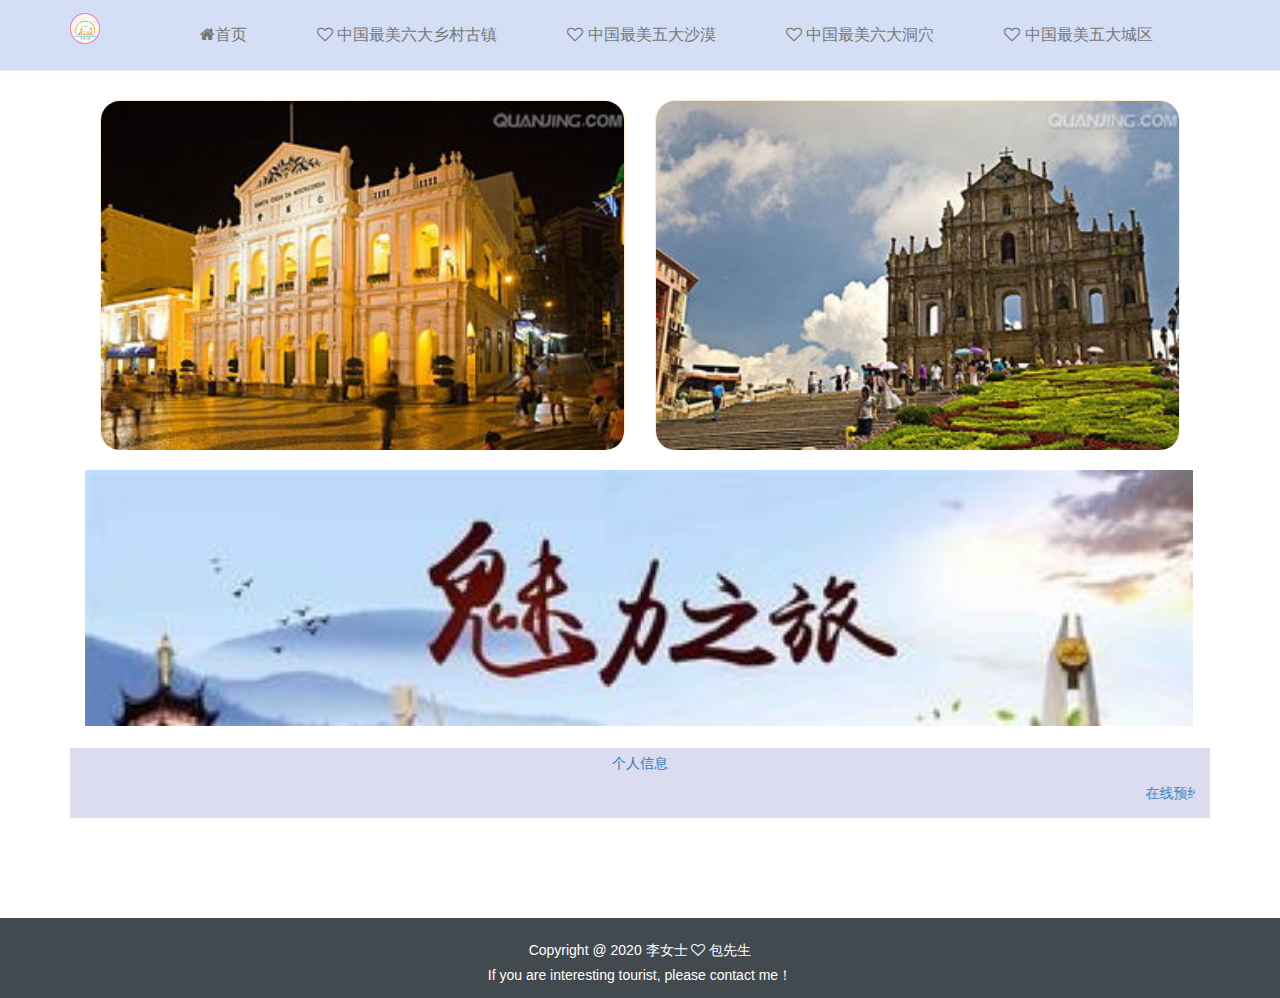
<file: index.html>
<!DOCTYPE html>
<html>
	<head>
		<meta charset="utf-8">
		<meta http-equiv="X-UA-Compatible" content="IE=edge">
		<meta name="viewport" content="width=device-width,initial-scale=1,minimum-scale=1,maximum-scale=1,user-scalable=no" />
		<meta name="keywords" content="">
		<meta name="description" content="">
		<title>最美旅行</title>
		<link rel="stylesheet" type="text/css" href="icon/iconfont.css"/>
		<link rel="stylesheet" type="text/css" href="css/bootstrap.min.css"/>
		<link rel="stylesheet" type="text/css" href="css/font-awesome.css" />
		<script type="text/javascript" src="js/jquery-3.3.1.min.js"></script>
		<script src="js/bootstrap.min.js" type="text/javascript" charset="utf-8"></script>
		<script src="js/vue.js" type="text/javascript" charset="utf-8"></script>
		<script src="js/jquery-1.11.0.min.js"></script>
		<script src="js/jquery.animations.min.js"></script>
	    <script src="js/jquery.animations-tile.js"></script>
		<script src="js/app.js"></script>
		<style type="text/css">
			body{
				padding-top: 50px;
				/*background:url('../img/bj22.jpg');*/
				background-size:100%;
			}
			.nav1{
				padding-top: 50px;
			}
			.img{
				display: inline-block;
				border: 1px solid blanchedalmond;
				-moz-border-radius: 20px;
				-webkit-border-radius: 20px;
				border-radius: 20px; 
			}
			/*导航部分*/
			.nav{
				margin: 10px;
			}
			.navbar-default{
				background-color: #d4dff5;
				font: "楷体";
				font-size: 16px;
			}
			.navbar-header img{
				margin-right: 20px;
				margin-top: 10px;
				
			}
			.navbar-brand{
				padding-top: 3px;
				
			}
			.navbar-nav>li{
				margin-left: 40px;
			}
			
			.fa-heart-o:hover:before {
				color: red;
			  	content: "\f004";
			}
			.navbar-nav>li:hover{
				color: red;
			}
			.bod{
			     cursor: pointer;
				 border:0px solid #fff;
			     border-radius: 0;
			     color: #ccc;
			}
			.bod:hover{
			    cursor: pointer;
			    border:0px solid #fff;
			    border-bottom: 3px solid #ff0000;
			    border-radius: 0;
			    color: #000;
			    font-weight: 400;
			}
			/*图片部分*/
			.hd{
				height: 350px;
				overflow: hidden;
			}
			/*.scroll-container{
					padding-top: 50px;
				     width: 1000px;
				    height: 380px;
				    overflow: hidden;
				}
			ul li  {
				float:left;
				list-style:none;
    			
				}
			.div1{
					width:100%;
				}*/
			.img{
				border: 1px solid blanchedalmond;
				-moz-border-radius: 20px;
				-webkit-border-radius: 20px;
				border-radius: 20px; 
			}
			#image{
					display:block;
					margin:0 auto;
				}
			.distance{
					padding-top: 20px;
					padding-bottom: 20px;
				}
			
			/*页脚*/
			.foot{
				line-height: 30px;
				background-color: #302ea42b;
			}
			/*页脚*/
			.foot1{
				width: 100%;
				height: 80px;
				float: left;
				margin-top: 100px;
				background-color: rgba(66,74,79,1);
			}
			.design-foot{
				color: #313131;
				margin: 0 auto;
				overflow: visible !important;
				font-size: 14px;
				text-align: center;
			}
			.c-copyright{
				text-align: center;
				margin-top: 22px;
				color: #fff;
				
			}
			.c-copyright p{
				margin-top: 5px;
				color: #fff;
				font-size: 14px;
			}
			@media only screen and (min-width: 992px) and (max-width: 1200px) {
				.hd{
				height: 250px;
				overflow: hidden;
			}
			.nav1{
				padding-top: 170px;
			}
			}
			@media only screen and (min-width: 768px) and (max-width: 992px) {
				.hd{
				height: 210px;
				overflow: hidden;
			}
			.nav1{
				padding-top: 170px;
			}
			}
			@media only screen and (min-width: 100px) and (max-width:768px) {
				.hd{
				height: 350px;
				overflow: hidden;
			}
			.nav1{
				padding-top:50px;
			}
			}
		</style>
	</head>
	<body>
		<div id="root">
			<!--导航部分-->
			<nav class="navbar navbar-default navbar-fixed-top posi">
				<div class="container-fluid">
					<div class="container">	
						<div class="navbar-header">
							<button type="button" class="navbar-toggle" data-toggle="collapse" data-target="#c1">
								<span class="icon-bar"></span>
								<span class="icon-bar"></span>
								<span class="icon-bar"></span>
							</button>
							<a href="yy.html" class="navbar-brand"><img class="img-responsive" src="img/logo.png" width="30"></a> 
						</div>
						<div class="collapse navbar-collapse" id="c1">
							<ul class="nav navbar-nav posi">
								<li class="bod"><a href="index.html"><i class="fa fa-home"></i>首页</a></li>
								<li class="bod"><a href="html/guzhen.html"><i class="fa fa-heart-o" ></i> 中国最美六大乡村古镇</a></li>
								<li class="bod"><a href="html/shamo.html"><i class="fa fa-heart-o"></i> 中国最美五大沙漠</a></li>
								<li class="bod"><a href="html/dongxue.html"><i class="fa fa-heart-o"></i> 中国最美六大洞穴</a></li>
								<li class="bod"><a href="html/chengqu.html"><i class="fa fa-heart-o"></i> 中国最美五大城区</a></li>
								
							</ul>
						</div>
					</div>
				</div>
			</nav>
			
			<!--图片部分-->
			<div class="container nav1">
				<div class="col-sm-12 hd " id="slider">
					<div class="col-sm-6">
						<img class="img img-responsive" src="img/am.jpg"  title="澳门历史城区" style="width: 100%; height: 350;"/>
					</div>
					<div class="col-sm-6">
						<img class="img img-responsive" src="img/am1.jpg"   title="澳门历史城区" style="width: 100%;height: 350;"/>
					</div>
					<div class="col-sm-6">
						<img class="img img-responsive" src="img/bd4.jpg"  title="丹巴藏赛" style="width: 100%;height: 350;"/>
					</div>
					<div class="col-sm-6">
						<img class="img img-responsive" src="img/dbzs1.jpg"   title="丹巴藏赛" style="width: 100%;height: 350;"/>
					</div>
					<div class="col-sm-6">
						<img class="img img-responsive" src="img/dongxue6.jpg"  title="澳门历史城区" style="width: 100%;height: 350;"/>
					</div>
					<div class="col-sm-6">
						<img class="img img-responsive" src="img/gly1.jpg"   title="鼓浪屿" style="width: 100%;height: 350;"/>
					</div>
				</div>
				
				<br />
				<div class="col-sm-12 distance">
					<img id="image" src="img/lvyou2.jpg" class="img img-responsive" style="width: 100%;">
				</div>
			</div>
			
			<div class="container">
				<div class="col-sm-12 foot" align="middle">
					<a href="grxx.html" style="text-decoration: none;"> 个人信息<br></a>
			   		<marquee><a href="html/yy.html" style="text-decoration: none;">在线预约</a></marquee>
				</div>
			</div>
			<div class="foot1">
				<div class="design-foot">
					<div class="c-copyright">
						Copyright @ 2020 李女士&nbsp;<i class="fa fa-heart-o" ></i>&nbsp;包先生
						<br />
						<p>If you are interesting tourist, please contact me！</p>
					</div>
				</div>
			</div>
		</div>	

		<script type="text/javascript">
			var vm = new Vue({
				el:"#root",
				data:{
					
				}
			})
			
			//图片散拼
			$('#image').animate('tile', {
			"effect": "fadeIn",
			"sequent": true,
			"adjustDuration": true
			});
			
			
			//轮播
			//                    <!-- 计数幻灯片 -->
			var count=1;
			//                    <!--获取总数-->
			function scroll_news(){
			//                        图片切换
			    var firstNode = $('#slider div'); //获取li对象
			    firstNode.eq(0).fadeOut("slow", function(){ //获取li的第一个,执行fadeOut,并且call - function.
			        //计数
			        if(count==6){
			            count=1;
			        }else {
			            count++;
			        }
			         $("#instruction").html(count)
			//                            图片切换
			        $(this).clone().appendTo($(this).parent()).show(); //把每次的li的第一个 克隆，然后添加到父节点 对象。
			        $(this).remove();//最后  把每次的li的第一个 去掉。
			    });//注意哦,这些都是在fadeOut里面的callback函数理执行的。
			}
			setInterval('scroll_news()',3000);//每隔0.5秒，执行scroll_news()
		</script>
	</body>
</html>
</file>
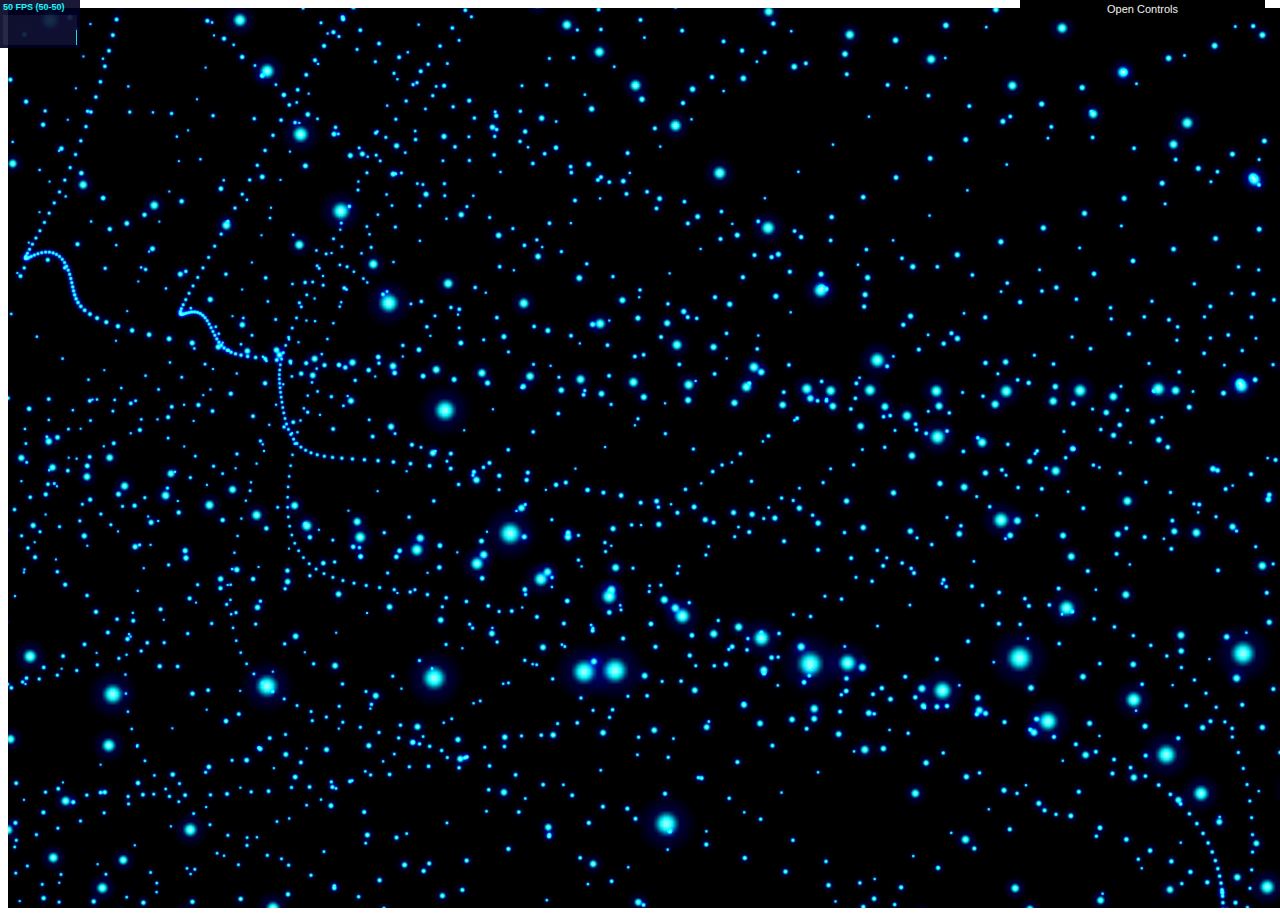
<file: html/1.html>
<!DOCTYPE html>
<html>
	<head>
		<meta charset="utf-8">
		<meta http-equiv="X-UA-Compatible" content="IE=edge">
		<meta name="viewport" content="width=device-width,initial-scale=1,minimum-scale=1,maximum-scale=1,user-scalable=no" />
		<meta name="keywords" content="">
		<meta name="description" content="">
		<title></title>
		<link rel="stylesheet" type="text/css" href="../icon/iconfont.css"/>
		<script type="text/javascript" src="../js/bootstrap.min.js"></script>
		<script type="text/javascript" src="../js/jquery-3.3.1.min.js"></script>
		<script src="../js/bootstrap.min.js" type="text/javascript" charset="utf-8"></script>
		<script src="../js/vue.js" type="text/javascript" charset="utf-8"></script>
	</head>
	<body>
		<script type="text/javascript" src="../js/three.min.js"></script> 

		<script type="text/javascript" src="../js/dat.gui.min.js"></script>
		
		<script type="text/javascript" src="../js/Stats.min.js"></script>
		
		<div id="Stats-output"></div>
		
		<div id="WebGL-output"></div>
		
		<script src='../js/jquery.min.js'></script>

<script src="../js/index.js"></script>
		<div id="root">
			
		</div>
		
		<script type="text/javascript">
			var vm = new Vue({
				el:"#root",
				data:{
					
				}
			})
		</script>
	</body>
</html>
</file>
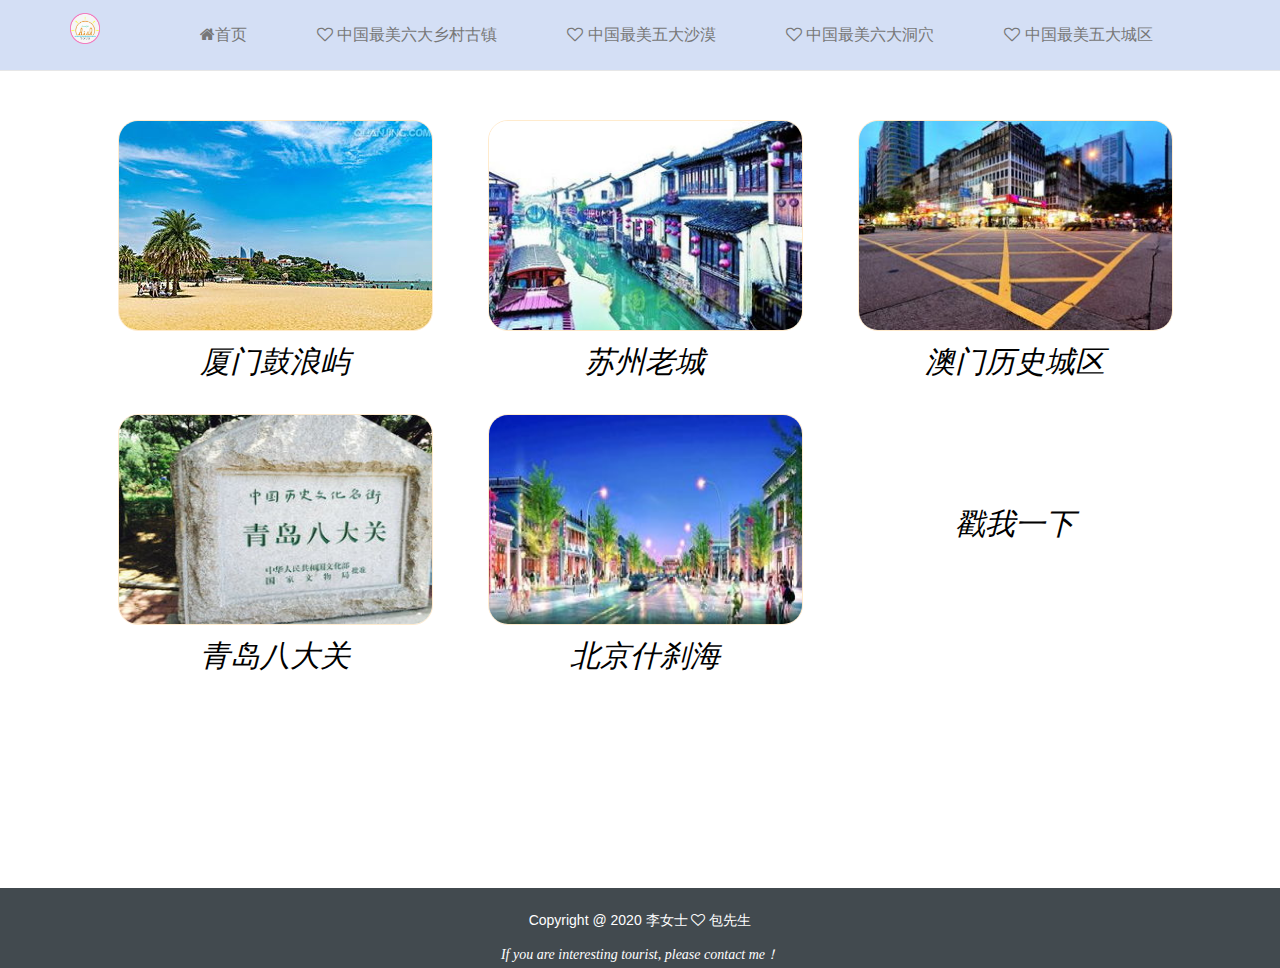
<file: html/chengqu.html>
<!DOCTYPE html>
<html>
	<head>
		<meta charset="utf-8">
		<meta http-equiv="X-UA-Compatible" content="IE=edge">
		<meta name="viewport" content="width=device-width,initial-scale=1,minimum-scale=1,maximum-scale=1,user-scalable=no" />
		<meta name="keywords" content="">
		<meta name="description" content="">
		<title>最美城区</title>
		<link rel="stylesheet" type="text/css" href="../icon/iconfont.css"/>
		<link rel="stylesheet" type="text/css" href="../css/bootstrap.min.css"/>
		<link rel="stylesheet" type="text/css" href="../css/font-awesome.css" />
		<script type="text/javascript" src="../js/jquery-3.3.1.min.js"></script>
		<script src="../js/bootstrap.min.js" type="text/javascript" charset="utf-8"></script>
		<script src="../js/vue.js" type="text/javascript" charset="utf-8"></script>
		<style type="text/css">
			
			body{
				padding-top: 50px;
				/*background:url('../img/bj22.jpg');*/
				background-size:100%;
			}
			.nav1{
				padding-top: 50px;
			}
			.img{
				display: inline-block;
				width: 315px;
				height: 211px;
				border: 1px solid blanchedalmond;
				-moz-border-radius: 20px;
				-webkit-border-radius: 20px;
				border-radius: 20px; 
			}
			/*导航部分*/
			.nav{
				margin: 10px;
			}
			.navbar-default{
				background-color: #d4dff5;
				font: "楷体";
				font-size: 16px;
			}
			.navbar-header img{
				margin-right: 20px;
				margin-top: 10px;
				
			}
			.navbar-brand{
				padding-top: 3px;
				
			}
			.navbar-nav>li{
				margin-left: 40px;
			}
			
			.fa-heart-o:hover:before {
				color: red;
			  	content: "\f004";
			}
			.navbar-nav>li:hover{
				color: red;
			}
			.bod{
			     cursor: pointer;
				 border:0px solid #fff;
			     border-radius: 0;
			     color: #ccc;
			}
			.bod:hover{
			    cursor: pointer;
			    border:0px solid #fff;
			    border-bottom: 3px solid #ff0000;
			    border-radius: 0;
			    color: #000;
			    font-weight: 400;
			}
			/*内容*/
			p{
				font-family: "楷体";
				font-size: 30px;
				font-style: italic;
				color: /*darkseagreen*/#000000;
				text-align: center;
				padding-top: 10px;
			}
			.ban{
				width: 350px;
				height: 284px;
				background-color:#fff;
				padding-top: 20px;
				margin-bottom: 10px;
			}
			.ban:hover{
				transform: translateY(-3px);
				box-shadow:0 5px 10px 5px #78e6e36b;/*x轴的偏移量  y轴的偏移量 羽化半径 边缘拓展效果*/
			}
			.end{
				line-height: 200px;
			}
			.end p:hover{
				font-size: 35px;
				color: #78bf73;
			}
			.end a{
				text-decoration: none;
			}
			/*页脚*/
			.foot{
				width: 100%;
				height: 80px;
				float: left;
				margin-top: 200px;
				background-color: rgba(66,74,79,1);
			}
			.design-foot{
				color: #313131;
				margin: 0 auto;
				overflow: visible !important;
				font-size: 14px;
				text-align: center;
			}
			.c-copyright{
				text-align: center;
				margin-top: 22px;
				color: #fff;
			}
			.c-copyright p{
				font-family: "微软雅黑";
				margin-top: 5px;
				color: #fff;
				font-size: 14px;
			}
			@media only screen and (min-width: 992px) and (max-width: 1200px) {
				
			.nav1{
				padding-top: 150px;
			}
			.ban{
				width: 300px;
				height: 284px;
				}
			}
			@media only screen and (min-width: 768px) and (max-width: 992px) {
				
			.nav1{
				padding-top: 150px;
			}
			.ban{
				width: 250px;
				height: 284px;
				position: relative;
				left: 200px;
				}
			}
			@media only screen and (min-width: 600px) and (max-width: 768px) {
				
			.nav1{
				padding-top: 10px;
			}
			.ban{
				width: 200px;
				height: 284px;
				position: relative;
				left:200px;
				}
			}
			@media only screen and (min-width: 400px) and (max-width: 600px) {
				
			.nav1{
				padding-top: 10px;
			}
			.ban{
				width: 200px;
				height: 284px;
				position: relative;
				left:100px;
				}
			}
			@media only screen and (min-width: 350px) and (max-width: 400px) {
				
			.nav1{
				padding-top: 10px;
			}
			.ban{
				width: 150px;
				height: 284px;
				position: relative;
				left:80px;
				}
			}
			@media only screen and (min-width:300px) and (max-width: 350px) {
				
			.nav1{
				padding-top: 10px;
			}
			.ban{
				width: 100px;
				height: 284px;
				position: relative;
				left:80px;
				}
				p{font-size: 20px;}
			}
			@media only screen and (min-width: 200px) and (max-width: 300px) {
				
			.nav1{
				padding-top: 10px;
			}
			.ban{
				width: 80px;
				height: 284px;
				position: relative;
				left:50px;
				}
				p{font-size: 20px;}
			}
		</style>
	</head>
	<body>
		<div id="root">
			<nav class="navbar navbar-default navbar-fixed-top posi">
				<div class="container-fluid">
					<div class="container">	
						<div class="navbar-header">
							<button type="button" class="navbar-toggle" data-toggle="collapse" data-target="#c1">
								<span class="icon-bar"></span>
								<span class="icon-bar"></span>
								<span class="icon-bar"></span>
							</button>
							<a href="#" class="navbar-brand"><img class="img-responsive" src="../img/logo.png" width="30"></a> 
						</div>
						<div class="collapse navbar-collapse" id="c1">
							<ul class="nav navbar-nav posi">
								<li class="bod"><a href="../index.html"><i class="fa fa-home"></i>首页</a></li>
								<li class="bod"><a href="guzhen.html"><i class="fa fa-heart-o" ></i> 中国最美六大乡村古镇</a></li>
								<li class="bod"><a href="shamo.html"><i class="fa fa-heart-o"></i> 中国最美五大沙漠</a></li>
								<li class="bod"><a href="dongxue.html"><i class="fa fa-heart-o"></i> 中国最美六大洞穴</a></li>
								<li class="bod"><a href="chengqu.html"><i class="fa fa-heart-o"></i> 中国最美五大城区</a></li>
							</ul>
						</div>
					</div>
				</div>
			</nav>
			
			<div class="container nav1">
				
				<div class="col-md-12">
					<div class="col-md-4">
						<div class="ban">
							<div style="text-align: center;">
								<img class="img img-responsive text-center" src="../img/gly4.jpg" />
							</div>
							<p>厦门鼓浪屿</p>
						</div>
					</div>
					<div class="col-md-4">
						<div class="ban">
							<div style="text-align: center;">
								<img class="img img-responsive text-center" src="../img/sz5.jpg" />
							</div>
							<p>苏州老城</p>
						</div>
					</div>
					<div class="col-md-4">
						<div class="ban">
							<div style="text-align: center;">
								<img class="img img-responsive text-center" src="../img/am4.jpg" />
							</div>
							<p>澳门历史城区</p>
						</div>
					</div>
				</div>
				<div class="col-md-12">
					<div class="col-md-4">
						<div class="ban">
							<div style="text-align: center;">
								<img class="img img-responsive text-center" src="../img/qd5.jpg" />
							</div>
						<p>青岛八大关</p>
						</div>
					</div>
					<div class="col-md-4">
						<div class="ban">
							<div style="text-align: center;">
								<img class="img img-responsive text-center" src="../img/sxh2.jpg" />
							</div>
							<p>北京什刹海</p>
						</div>
					</div>
					<div class="col-md-4">
						<div class="ban end">
							<a href="xm.html"><p>戳我一下</p></a>
						</div>
					</div>
				</div>
			</div>
			<div class="foot">
				<div class="design-foot">
					<div class="c-copyright">
						Copyright @ 2020 李女士&nbsp;<i class="fa fa-heart-o" ></i>&nbsp;包先生
						<br />
						<p>If you are interesting tourist, please contact me！</p>
					</div>
				</div>
			</div>
		</div>
		
		
		<script type="text/javascript">
			var vm = new Vue({
				el:"#root",
				data:{
					
				}
			})
		</script>
	</body>
</html>
</file>
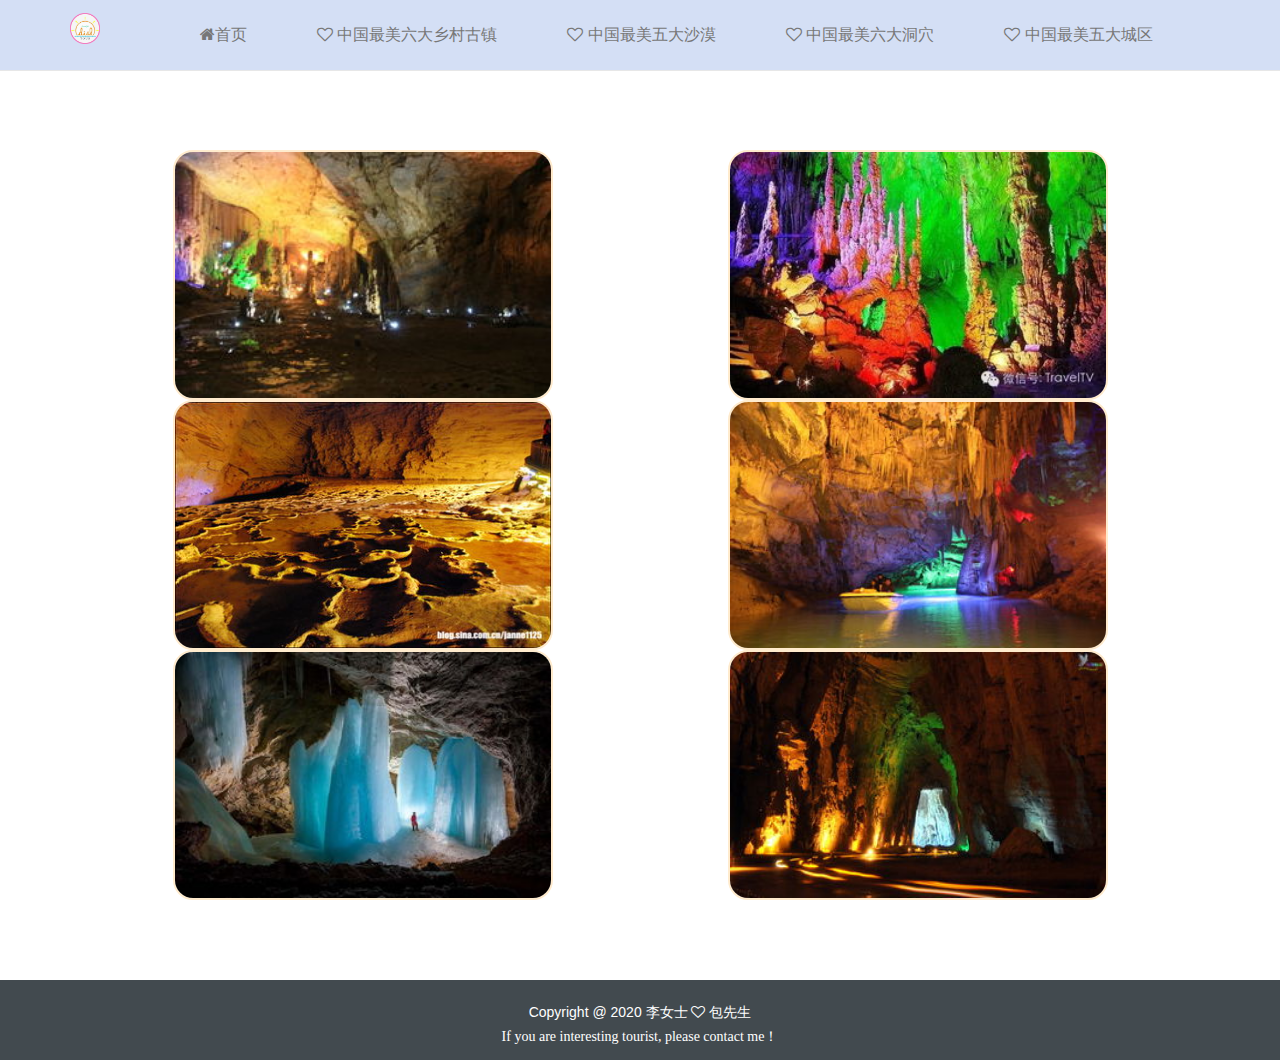
<file: html/dongxue.html>
<!DOCTYPE html>
<html>
	<head>
		<meta charset="utf-8">
		<meta http-equiv="X-UA-Compatible" content="IE=edge">
		<meta name="viewport" content="width=device-width,initial-scale=1,minimum-scale=1,maximum-scale=1,user-scalable=no" />
		<meta name="keywords" content="">
		<meta name="description" content="">
		<title>最美洞穴</title>
		<link rel="stylesheet" type="text/css" href="../css/animate.css"/>
		
		<link rel="stylesheet" type="text/css" href="../icon/iconfont.css"/>
		<link rel="stylesheet" type="text/css" href="../css/bootstrap.min.css"/>
		<link rel="stylesheet" type="text/css" href="../css/font-awesome.css" />
		<script type="text/javascript" src="../js/jquery-3.3.1.min.js"></script>
		<script src="../js/bootstrap.min.js" type="text/javascript" charset="utf-8"></script>
		<script src="../js/vue.js" type="text/javascript" charset="utf-8"></script>
		<script src="../css/wow.js" type="text/javascript" charset="utf-8"></script>
		<style type="text/css">
			
			body{
				padding-top: 100px;
				/*background:url('../img/bj22.jpg');*/
				background-size:100%;
			}
			.nav1{
				padding-top: 50px;
			}
			.img{
				display: inline-block;
				width: 380px;
				height: 250px;
				border: 2px solid blanchedalmond;
				-moz-border-radius: 20px;
				-webkit-border-radius: 20px;
				border-radius: 20px; 
			}
			/*导航部分*/
			.nav{
				margin: 10px;
			}
			.navbar-default{
				background-color: #d4dff5;
				font: "楷体";
				font-size: 16px;
			}
			.navbar-header img{
				margin-right: 20px;
				margin-top: 10px;
				
			}
			.navbar-brand{
				padding-top: 3px;
				
			}
			.navbar-nav>li{
				margin-left: 40px;
			}
			
			.fa-heart-o:hover:before {
				color: red;
			  	content: "\f004";
			}
			.navbar-nav>li:hover{
				color: red;
			}
			.bod{
			     cursor: pointer;
				 border:0px solid #fff;
			     border-radius: 0;
			     color: #ccc;
			}
			.bod:hover{
			    cursor: pointer;
			    border:0px solid #fff;
			    border-bottom: 3px solid #ff0000;
			    border-radius: 0;
			    color: #000;
			    font-weight: 400;
			}
			/*内容*/
			.col-sm-6{
				padding: 0;
			}
			.col-sm-12{
				position: relative;
			}
			.col-sm-6 p{
				position: absolute;
				top: 0;
				left: 0;
				width: 380px;
				height: 250px;
				background-color: #c5dfb645;
				padding-top:90px ;/*内边距  内容到盒子之间的距离*/
				color: #fff;
				text-align: center;
				transform: rotateY(90deg);
				transition: 1s;
			}
			.col-sm-6 img{
				transform: rotateY(0deg);
				transition: 1s;
			}
			.col-sm-6:hover p{
				transform: rotateY(0deg);
			}
			.col-sm-6:hover img{
				transform: rotateY(90deg);
			}
			/*页脚*/
			.foot{
				width: 100%;
				height: 80px;
				float: left;
				margin-top: 80px;
				background-color: rgba(66,74,79,1);
			}
			.design-foot{
				color: #313131;
				margin: 0 auto;
				overflow: visible !important;
				font-size: 14px;
				text-align: center;
			}
			.c-copyright{
				text-align: center;
				margin-top: 22px;
				color: #fff;
			}
			.c-copyright p{
				font-family: "微软雅黑";
				margin-top: 5px;
				color: #fff;
				font-size: 14px;
			}
			@media only screen and (min-width: 992px) and (max-width: 1200px) {
				
			.nav1{
				padding-top: 120px;
			}
			}
			@media only screen and (min-width: 768px) and (max-width: 992px) {
				
			.nav1{
				padding-top: 120px;
			}
			}
			@media only screen and (min-width: 100px) and (max-width: 768px) {
				
			.nav1{
				padding-top: 10px;
			}
			}
		</style>
	</head>
	<body>
		<div id="root">
			<nav class="navbar navbar-default navbar-fixed-top posi">
				<div class="container-fluid">
					<div class="container">	
						<div class="navbar-header">
							<button type="button" class="navbar-toggle" data-toggle="collapse" data-target="#c1">
								<span class="icon-bar"></span>
								<span class="icon-bar"></span>
								<span class="icon-bar"></span>
							</button>
							<a href="#" class="navbar-brand"><img class="img-responsive" src="../img/logo.png" width="30"></a> 
						</div>
						<div class="collapse navbar-collapse" id="c1">
							<ul class="nav navbar-nav posi">
								<li class="bod"><a href="../index.html"><i class="fa fa-home"></i>首页</a></li>
								<li class="bod"><a href="guzhen.html"><i class="fa fa-heart-o" ></i> 中国最美六大乡村古镇</a></li>
								<li class="bod"><a href="shamo.html"><i class="fa fa-heart-o"></i> 中国最美五大沙漠</a></li>
								<li class="bod"><a href="dongxue.html"><i class="fa fa-heart-o"></i> 中国最美六大洞穴</a></li>
								<li class="bod"><a href="chengqu.html"><i class="fa fa-heart-o"></i> 中国最美五大城区</a></li>
							</ul>
						</div>
					</div>
				</div>
			</nav>
		</div>
		
		<div class="container nav1">
			<div class="col-sm-12 text-center ">
				<div class="col-sm-6 wow bounceInLeft" data-wow-duration="2s">
					<img class="img img-responsive" src="../img/zjd1.jpg" title="梦幻织金洞"/>
					<p><small>基本介绍</small>金洞地处乌江源流之一的六冲河南岸，属于高位旱溶洞。洞中遍布石笋、石柱、石芽、钟旗等四十多种堆积物，形成千姿百态
		的岩溶景观。洞道纵横交错，石峰四布，流水、间歇水塘、地下湖错置其间。被誉为“岩溶瑰宝”、“溶洞奇观”。</p>
				</div>
				<div class="col-sm-6 wow bounceInRight"  data-wow-duration="2s" data-wow-delay="1s">
					<img class="img img-responsive" src="../img/dongxue2.jpg" title="多彩芙蓉洞"/>
					<p>芙蓉洞主洞长2700米，总面积3.7万平方米，其中"辉煌大厅"面积1.1万平方米，最为壮观。洞内钟乳石类型几乎包括世
		界各类洞穴近30余个种类的沉积特征。其中有宽15米、高21米的石瀑和石幕，光洁如玉的棕桐状石笋，粲然如繁星的卷
		曲石和石花等，其数量之多、形态之美、质地之洁、分布之广，为国内罕见。</p>
				</div>
			</div>
			
			<div class="col-sm-12 text-center">
				<div class="col-sm-6 wow bounceInLeft"  data-wow-duration="2s" data-wow-delay="2s">
					<img class="img img-responsive" src="../img/hld.jpg" title="全能黄龙洞" />
					<p>黄龙洞是张家界武陵源风景名胜中著名的溶洞景点，因享有“世界溶洞奇观”“世界自然遗产、首批国家5A级旅游区张家
		界武陵源的组成部分。2005年被评选为“中国最美的旅游溶洞”。位于湖南省张家界市核心景区武陵源风景名胜区内，距
		离张家界市城区及张家界荷花机场、张家界火车站、张家界市中心汽车站36公里，距常张高速阳和出口20公里。</p>
				</div>
				<div class="col-sm-6 wow bounceInRight"  data-wow-duration="2s" data-wow-delay="3s">
					<img class="img img-responsive" src="../img/sd1.jpg" title="九曲本溪水洞" />
					<p>本溪水洞位于辽宁省本溪市东北35公里处，由水洞、温泉寺、汤沟、关门山、铁刹、庙后山6个景区组成，融山、
		水、洞、泉、湖、古人类文化遗址于一体，沿太子河呈带状分布，总面积200平方公里，是至今发现的世界第一长
		地下充水溶洞，被赞誉为“钟乳奇峰景万千，轻舟碧水诗画间；钟秀只应仙界有，人间独一此洞天”。
            </p>
				</div>
			</div>
			
			<div class="col-sm-12 text-center">
				<div class="col-sm-6 wow bounceInLeft"  data-wow-duration="2s" data-wow-delay="4s">
					<img class="img img-responsive" src="../img/dongxue6.jpg" title="雪玉洞" />
					<p>雪玉洞地处丰都鬼城的长江对岸，位于龙河峡谷险峻陡峭的岩壁之上，是重庆市著名的溶洞型景区，占地15平方公里，
		景区内珍稀动物（猕猴、野猪、红腹锦鸡等）与成群溶洞、蜿蜒河流、飞泻瀑布、凌空峭壁、悬棺等景点和谐一体，周
		围地区更拥有悠久的土家风俗，形成了独特的龙河文化。</p>
				</div>
				<div class="col-sm-6 wow bounceInRight"  data-wow-duration="2s" data-wow-delay="5s">
					<img class="img img-responsive" src="../img/tld1.jpg" title="震撼腾龙洞"/>
					<p>腾龙洞景区由水洞、旱洞、鲤鱼洞、凉风洞、独家寨及三个龙门、化仙坑等景区组成，整个洞穴系统十分庞大复杂，容积总
		量居世界第一，是中国旅游洞穴的极品，2005年10月被《中国国家地理》杂志评为“中国最美的地方”。腾龙洞以其雄、险、
		奇、幽、绝的独特魅力驰名中外。</p>
				</div>
			</div>
		</div>
		<div class="foot">
				<div class="design-foot">
					<div class="c-copyright">
						Copyright @ 2020 李女士&nbsp;<i class="fa fa-heart-o" ></i>&nbsp;包先生
						<br />
						<p>If you are interesting tourist, please contact me！</p>
					</div>
				</div>
			</div>
		<script type="text/javascript">
			var vm = new Vue({
				el:"#root",
				data:{
					
				}
			})
			new WOW().init();
		</script>
	</body>
</html>
</file>
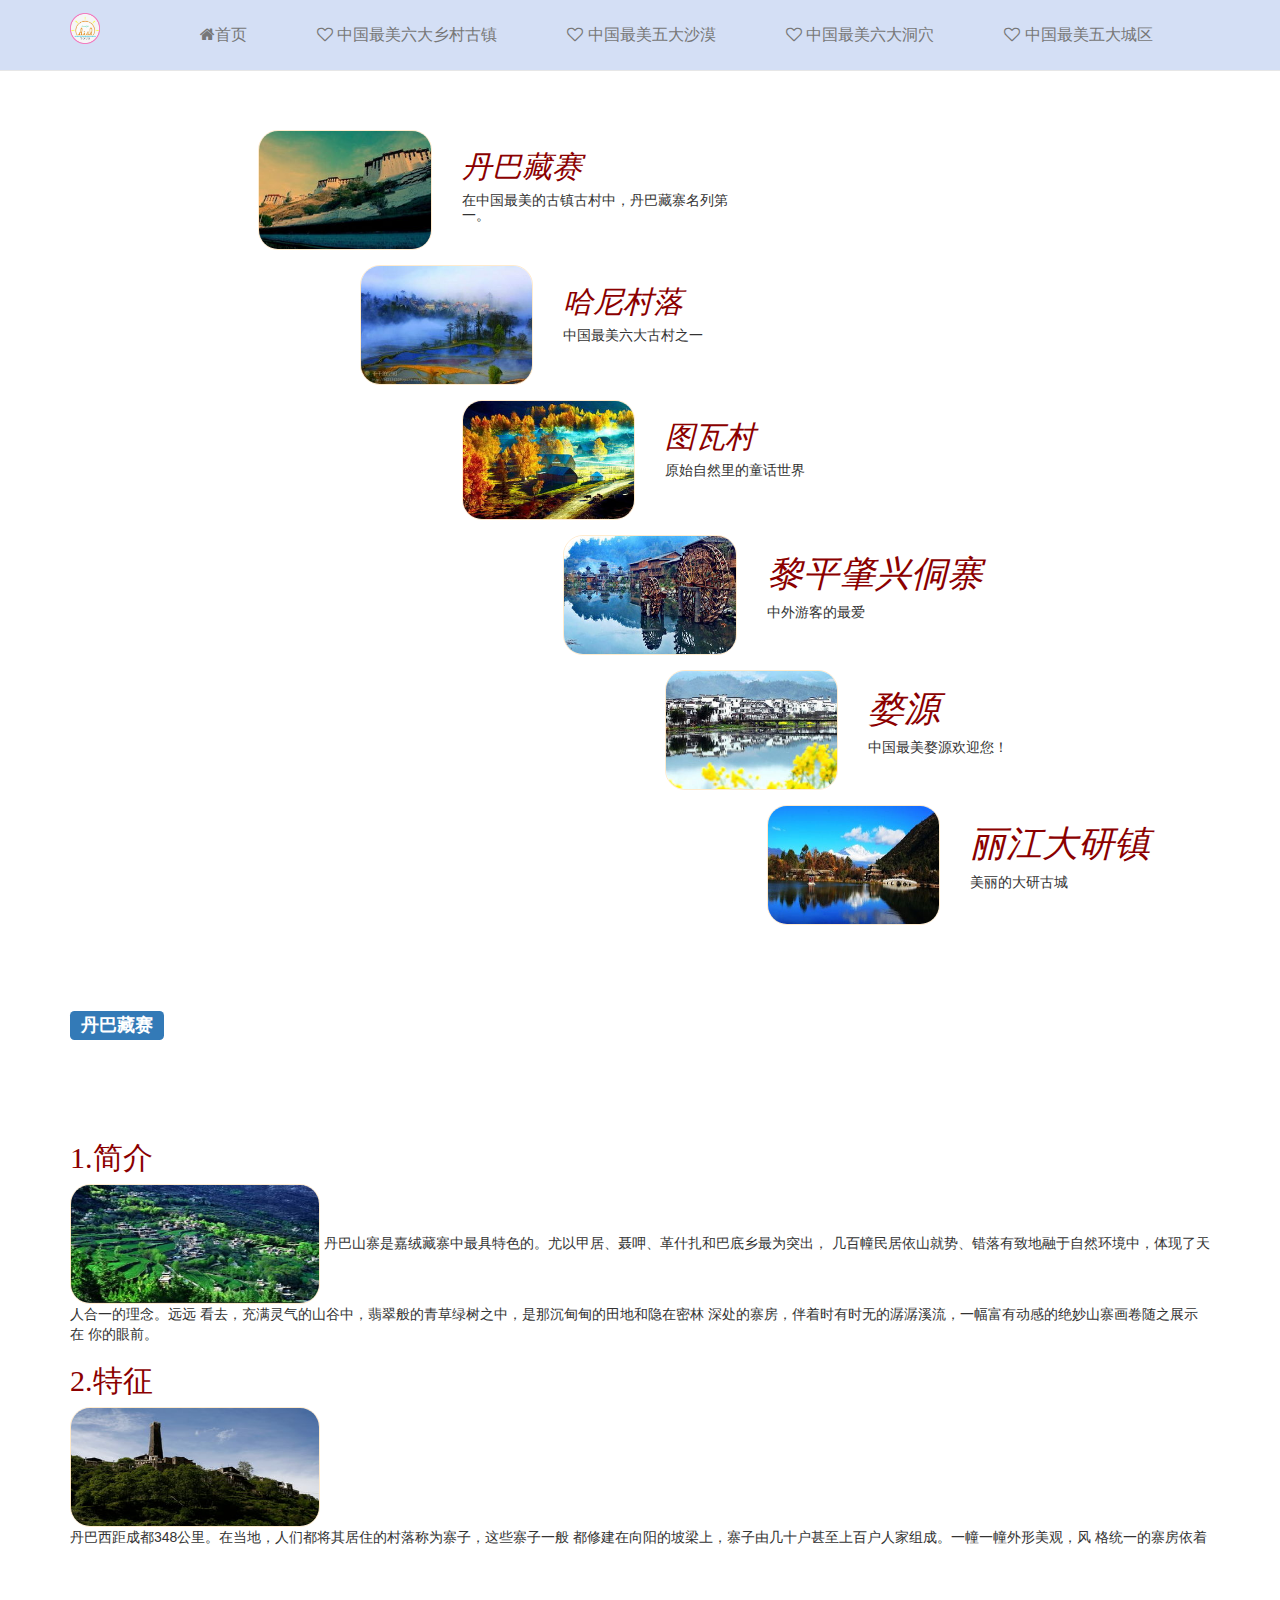
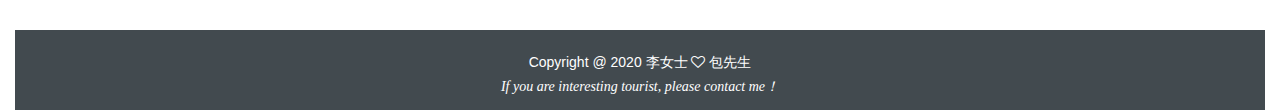
<file: html/guzhen.html>
<!DOCTYPE html>
<html>
	<head>
		<meta charset="utf-8">
		<meta http-equiv="X-UA-Compatible" content="IE=edge">
		<meta name="viewport" content="width=device-width,initial-scale=1,minimum-scale=1,maximum-scale=1,user-scalable=no" />
		<meta name="keywords" content="">
		<meta name="description" content="">
		<title>最美乡村古镇</title>
		<link rel="stylesheet" type="text/css" href="../icon/iconfont.css"/>
		<link rel="stylesheet" type="text/css" href="../css/bootstrap.min.css"/>
		<link rel="stylesheet" type="text/css" href="../css/font-awesome.css" />
		<script type="text/javascript" src="../js/jquery-3.3.1.min.js"></script>
		<script src="../js/bootstrap.min.js" type="text/javascript" charset="utf-8"></script>
		<script src="../js/vue.js" type="text/javascript" charset="utf-8"></script>
		<style type="text/css">
			
			body{
				padding-top: 50px;
				/*background:url('../img/bj22.jpg');*/
				background-size:100%;
			}
			.nav1{
				padding-top: 50px;
			}
			.img{
				display: inline-block;
				width:250px ;
				height: 120px;
				border: 1px solid blanchedalmond;
				-moz-border-radius: 20px;
				-webkit-border-radius: 20px;
				border-radius: 20px; 
			}
			/*导航部分*/
			.nav{
				margin: 10px;
			}
			.navbar-default{
				background-color: #d4dff5;
				font: "楷体";
				font-size: 16px;
			}
			.navbar-header img{
				margin-right: 20px;
				margin-top: 10px;
				
			}
			.navbar-brand{
				padding-top: 3px;
				
			}
			.navbar-nav>li{
				margin-left: 40px;
			}
			
			.fa-heart-o:hover:before {
				color: red;
			  	content: "\f004";
			}
			.navbar-nav>li:hover{
				color: red;
			}
			.bod{
			     cursor: pointer;
				 border:0px solid #fff;
			     border-radius: 0;
			     color: #ccc;
			}
			.bod:hover{
			    cursor: pointer;
			    border:0px solid #fff;
			    border-bottom: 3px solid #ff0000;
			    border-radius: 0;
			    color: #000;
			    font-weight: 400;
			}
			/*内容*/
			p{
				font-family: "楷体";
				font-style: italic;
				color:darkred;
			}
			.col-sm-12{
				padding-bottom: 15px;
			}
			h2{
				color:darkred; 
				font-family: '楷体';
			 }
			 h3{
			 	color: darkgoldenrod;
			 	font-family: "楷体";
			 }
			 h2 a{
			 	text-decoration: none;
			 }
			 /*页脚*/
			.foot{
				width: 100%;
				height: 80px;
				float: left;
				margin-top: 80px;
				background-color: rgba(66,74,79,1);
			}
			.design-foot{
				color: #313131;
				margin: 0 auto;
				overflow: visible !important;
				font-size: 14px;
				text-align: center;
			}
			.c-copyright{
				text-align: center;
				margin-top: 22px;
				color: #fff;
			}
			.c-copyright p{
				font-family: "微软雅黑";
				margin-top: 5px;
				color: #fff;
				font-size: 14px;
			}
			 @media only screen and (min-width: 992px) and (max-width:1200px) {
			 	.nav1{
				padding-top: 170px;
				}
			 }
			 @media only screen and (min-width: 768px) and (max-width: 992px) {
			 	.nav1{
				padding-top: 170px;
				}
			 }
		</style>
	</head>
	<body>
		<div id="root">
			<nav class="navbar navbar-default navbar-fixed-top posi">
				<div class="container-fluid">
					<div class="container">	
						<div class="navbar-header">
							<button type="button" class="navbar-toggle" data-toggle="collapse" data-target="#c1">
								<span class="icon-bar"></span>
								<span class="icon-bar"></span>
								<span class="icon-bar"></span>
							</button>
							<a href="#" class="navbar-brand"><img class="img-responsive" src="../img/logo.png" width="30"></a> 
						</div>
						<div class="collapse navbar-collapse" id="c1">
							<ul class="nav navbar-nav posi">
								<li class="bod"><a href="../index.html"><i class="fa fa-home"></i>首页</a></li>
								<li class="bod"><a href="guzhen.html"><i class="fa fa-heart-o" ></i> 中国最美六大乡村古镇</a></li>
								<li class="bod"><a href="shamo.html"><i class="fa fa-heart-o"></i> 中国最美五大沙漠</a></li>
								<li class="bod"><a href="dongxue.html"><i class="fa fa-heart-o"></i> 中国最美六大洞穴</a></li>
								<li class="bod"><a href="chengqu.html"><i class="fa fa-heart-o"></i> 中国最美五大城区</a></li>
							</ul>
						</div>
					</div>
				</div>
			</nav>
		</div>
		
		<div class="container-fluid nav1">
			<div id="scrollNav" class="bs-js-navbar-scrollspy">
				<br />
				<div class="nav nav-pills nav-justified ">
					
					<div class="col-sm-12">
						<div class="col-sm-2 col-sm-offset-2">
							<img class="img img-responsive" src="../img/dbzs2.jpg">
						</div>
						<div class="col-sm-3">
							<h2><a href="#tab_1" style="text-decoration: none;"><p>丹巴藏赛</p></a></h2>
							<h5>在中国最美的古镇古村中，丹巴藏寨名列第一。</h5>
						</div>
					</div>
				
					<div class="col-sm-12">
						<div class="col-sm-2 col-sm-offset-3">
							<img class="img img-responsive" src="../img/hncl8.jpg">
						</div>
						<div class="col-sm-3">
							<h2><a href="#tab_2" style="text-decoration: none;"><p>哈尼村落</p></a></h2>
							<h5>中国最美六大古村之一</h5>
						</div>
					</div>
				
					<div class="col-sm-12">
						<div class="col-sm-2 col-sm-offset-4">
							<img class="img img-responsive" src="../img/twc5.jpg">
						</div>
						<div class="col-sm-3">
							<h2><a href="#tab_3" style="text-decoration: none;"><p>图瓦村</p></a></h2>
							<h5>原始自然里的童话世界</h5>
						</div>
					</div>
				
					<div class="col-sm-12">
						<div class="col-sm-2 col-sm-offset-5">
							<img class="img img-responsive" src="../img/lp5.jpg">
						</div>
						<div class="col-sm-3">
							<h1><a href="#tab_4" style="text-decoration: none;"><p>黎平肇兴侗寨</p></a></h1>
							<h5>中外游客的最爱</h5>
						</div>
					</div>
				
					<div class="col-sm-12">
						<div class="col-sm-2 col-sm-offset-6">
							<img class="img img-responsive" src="../img/zy2.jpg">
						</div>
						<div class="col-sm-3">
							<h1><a href="#tab_5" style="text-decoration: none;"><p>婺源</p></a></h1>
		    				<h5>中国最美婺源欢迎您！</h5>
						</div>
					</div>
				
					<div class="col-sm-12">
						<div class="col-sm-2 col-sm-offset-7">
							<img class="img img-responsive" src="../img/lj5.jpg">
						</div>
						<div class="col-sm-3">
							<h1><a href="#tab_6" style="text-decoration: none;"><p>丽江大研镇</p></a></h1>
							<h5>美丽的大研古城</h5>
						</div>
					</div>
					
				</div>
			</div>
			
			
			<div class="container" data-spy="scroll" data-target="#scrollNav" data-offset="50" 
		 style="height:600px;overflow:auto; position: relative;">
			
			<div class="row" id="tab_1">
				<div class="col-sm-12">
					<br /><br />
					<h3><span class="label label-primary">丹巴藏赛</span></h3>
					<br /><br /><br />
				</div>
				<div class="col-sm-12">
					<p><h2>1.简介</h2></p>
					<img src="../img/dbzs5.jpg" width="240" height="130" class="img" />
					<span>丹巴</span>山寨是嘉绒藏寨中最具特色的。尤以甲居、聂呷、革什扎和巴底乡最为突出，
					几百幢民居依山就势、错落有致地融于自然环境中，体现了天人合一的理念。远远
					看去，充满灵气的山谷中，翡翠般的青草绿树之中，是那沉甸甸的田地和隐在密林
					深处的寨房，伴着时有时无的潺潺溪流，一幅富有动感的绝妙山寨画卷随之展示在
					你的眼前。
					
					<p><h2>2.特征</h2></p>    
					<img src="../img/dbzs3.jpg" width="240" height="130" class="img" /><br />
			        <span>丹巴</span>西距成都348公里。在当地，人们都将其居住的村落称为寨子，这些寨子一般
			             	都修建在向阳的坡梁上，寨子由几十户甚至上百户人家组成。一幢一幢外形美观，风
			             	格统一的寨房依着起伏的山势迤俪而建，高高低低、错落有致，与周围茂密的树林，
			             	清澈的溪流，皑皑的雪峰一起构成一幅幅田园牧歌式的优美的乡村画卷。丹巴还盛产
			            	 美女，在神秘的美人谷，女孩艳丽如玫瑰，娇媚似桃花。
					丹巴的山寨，旧称碉楼寨房。碉楼和寨房，原本是两类不同性质的风格建筑，如今，
					在时光的流逝中，二者已有机地结合在一起。外形上，既有寨房的特征，又有碉楼的形态
					。碉楼寨房一般为三层，也有四层的，一侧还配有厢房。但不论房屋和厢房如何建造，顶
					层外缘都环围着黄、黑、白三种色带，这是嘉绒藏寨的一大特征。
					<p><h2>3.区位简况</h2></p>
					<img src="../img/dbzs1.jpg" width="240" height="130" class="img" />
					<span>丹巴</span>县位于四川西部的甘孜藏族自治州东部旁，与道孚、康定县和阿坝州 小金、金川县接
					壤，全县总全面积5649平方公里，辖一镇十四乡，居住着以藏族为主的15个民族共5.7万余
					人。丹巴县是巴颜喀拉山脉、邛崃山脉等汇聚的地方，又是革什扎河、牦牛河、大小金川河
					的发源或流径处素有“岩巅上的城”和“大渡河畔第一城”之称。这里山峦连绵起伏，湖泊星落
					棋布，森林无边无际，当地藏民族把这种特征括为“山顶积雪皑皑，山腰树林葱葱，山脚海子
					粼粼”。是一个深藏于横断山脉中鲜为人知的世外桃源，壮丽迷人的风光、无限神秘的美人山
					谷、恬静如诗的乡土民居、独具一格的古石碉楼、多姿多彩的风情，惊现出丹巴的神奇和美丽。
					<p><h2>4.丹巴三绝</h2></p>
					<img src="../img/dbzs2.jpg" width="240" height="130" class="img" />
					<span>所有</span>到过丹巴的人都会惊叹丹巴的“三绝”：甲居藏寨、碉楼群、美女。最让外部世界惊奇的是
					美女：一个只有七万人的县，竟有三千多女子在成都乃至京城从事歌舞演艺职业。多年来，学
					者们从神话、传说、民俗、历史、地理、生态、文化、现实各个方面进行了认真的探究，前提
					是：嘉绒是美人谷；结论是：嘉绒的确是美人谷。
					<p><h2>5.美丽传说</h2></p>
					<img src="../img/dbzs7.jpg" width="240" height="130" class="img" />
					<span>嘉绒</span>藏族自古至今信奉墨尔多神山，“墨”在藏语中一般指女性，也就是说，墨尔多是女神山，
					是女权崇拜的象征。东女国是由女人全面管理的国家。直到今天，每年五月，人们都会在古寨
					碉下，为年满17岁的女孩举行盛大隆重的成人礼，全寨男女老幼献上哈达，载歌载舞。而男孩
					是没有这种待遇的。丹巴藏寨从藏史《贤者喜宴》、《西藏王臣记》、《敦煌本吐蕃历史文书》
					可以查找到吐蕃以前子从母姓的历史记述。在西藏，喜马拉雅山诸峰全是女神，遍布藏区的大
					地之神十二丹玛也是女神。一首藏族民歌向春季女神发出了这样的请求：“春季的庄稼女神啊/请
					赐给我们土水风火吧/我这藏红花呀/正要扎下根啦。”人们拜倒在女神足下，透露出藏民族对史
					前母系时代的集体追忆。这也让人对逝去不见踪影的“东女国”浮想联翩。传说，许多年前，一
					只凤凰飞到墨尔多山，化作万千迷人的美女，墨尔多神山下便成了美女如云的地方。传说，东
					女国女王爱泡温泉，爱吃温泉香熏的高山香梨，因此天姿国色，民间女子皆仿效，由是美女遍
					国中，以至因美色亡国。
					<p><h2>6.旅游攻略</h2></p>
					<img src="../img/dbzs9.jpg" width="240" height="130" class="img" />
					<span>丹巴</span>旅游资源丰富多彩，自然风光神奇美丽，“天然盆景”、党岭风光，集雪山、森林、海子、温
					泉、草甸于一体；墨尔多神山，纳山、水、林、崖、洞108圣景于一炉，是休闲度假、探险旅游、
					回归自然的最佳去处。走进丹巴，抬头望去，阳光流金般灿烂，云天纯净而又热烈，清澈的江水
					流过开满野花的草地，风中送着自然的气息，高耸的古碉凌空挺拔，低头环顾，绿茵田野间的藏
					房与巍峨的古碉相映成趣。藏寨从大金河谷层层叠叠向上攀援，一直伸延到卡帕玛群峰脚下，远
					远看去，充满灵气的山谷中，翡翠般的青草绿树之中，是那沉甸甸的田地和隐在密林深处的寨房，
					伴着时有时无的潺潺溪流，一幅富有动感的绝妙山寨画卷随之展示在你的眼前。只需一眼，便会
					醉去。
			
					<h3 style="color:darkred; font-family: '楷体';">交通</h3>
			
					1、如果是住在丹巴大酒店，由丹巴大酒店东行仅三公里，就到去甲居藏寨的岔路，再行两公里就到了。　
					<br />
					2、包车去大概60～80元/车，虽然去上寨只有4公里，但是路况很烂，全是土路。搭车去甲居下寨来回
					均是3元/人，15分钟的车程，然后一路往山坡上面走，路倒是不算难走，2个小时左右 足够了。甲居藏
					寨的路太窄，自驾车请注意小心行驶。各地至丹巴需先到成都后再乘汽车前往（成都城西车站每日7：00
					，有发往丹巴的车辆）。成都西门车站每天早晨均有直达丹巴的班车，丹巴县城至各旅游点均有小巴往返
					。前往丹巴目前有2条路，一条是从成都出发经过都江堰、卧龙、四姑娘山、小金到丹巴，全程390公里；
					另一条是是从成都出发经过雅安、康定、新都桥、塔公、八美到丹巴，全程520公里左右。
			
			        <h3>住宿</h3> 
			
					从丹巴县城到嘉绒藏寨约20公里，当日即可返回，所以食宿可以选择在丹巴。丹巴青年旅馆，床位价格在
					20-50元之间。丹巴大酒店标准间价格在150-300元之间。
			
			        <h3> 美食</h3>
			
					香猪腿、老腊肉、土鸡、酸菜、咂酒、蜂蜜、野生菌等。
			
					<h3> 特产</h3>
			
					雪梨、苹果、石榴、核桃、雪山大白豆、虫草、天麻、贝母、藏式头帕、藏式腰带、土陶器。
			
					<h3> 娱乐</h3>
			
					观锅庄舞、看丹巴藏戏、听嘉绒歌。
			
					<h3> 节日</h3>
			
					丹巴有许多富有民族特色的传统节日，如嘉绒藏历年、观花节、墨尔多庙会、五月赛马节、燃灯节、嘉绒藏族风情节等。
			
				</div>
			</div>
			
			<div class="row" id="tab_2">
				<div class="col-sm-12">
					<br /><br />
					<h3><span class="label label-primary">哈尼村落</span></h3>
					<br /><br /><br />
				</div>
				<div class="col-sm-12">
					<p><h2>1.概述</h2></p>
					<img src="../img/hncl.jpg" width="240" height="130" class="img">
			             <span> 哈尼</span>族民俗村座落于半山腰，占地约5公顷，全村有150户人家，800
					多人。村寨树林异常茂密，鸟啼蝉鸣，充满了浓郁的原始乡土气息。民俗村集中体现
					哈尼梯田文化的共性即森林、村庄、梯田和江河四度同构的特征，所以又被称为哈尼
					族四度同构展示区。这个森林——村庄——梯田——水系“四度同构”的生态系统
					，是一个活的系统，是哈尼人民改造自然，变自然生态为农业生态的独特创造，是人
					类活动与自然生态完美结合的范例。
					<p><h2>2.中国最美六大古村之一</h2></p>
					<img src="../img/hncl2.jpg" width="240" height="130" class="img">
					<span>2005</span>年10月23日，中国最美的地方排行榜在京发布。
					哀牢山的地势险峻，山高谷深，海拔在3000米与600米间变化，形成了一个寒温带、亚热
					带和热带的立体气候。那片山高谷深，沟壑纵横，山地连绵，层峦叠嶂中藏着哈尼人的故
					事。哈尼人用顽强的毅力在这崇山峻岭中开凿出了世界闻名的、壮美的梯田。这片土地给
					了哈尼人物质所需的同时也给了我们一个美丽的艺术圣地。
					<p><h2>3.哈尼村自助游指南</h2></p>
					<img src="../img/hncl3.jpg" width="240" height="130" class="img">
					
					<span>红河</span>州，地处云南省东南部，与越南接攘，因红河流经全境而得名。
			
					<h3>朱家花园：</h3>
			
					典型的云南地区清代园林建筑的代表作。里面已由政府花巨资修葺一新，古香古色的建筑
					已变成雪白的墙和金色的油漆，让人几乎想骂娘。但是里面有古代极小资的罪证，值得一去。最有看
					头的是房屋的结构，主体建筑“三纵四横”，大小天井共计42个，还有古代园林建筑中无所不在的空间
					美感及虽被刷上金色油漆但仍掩不住天生丽质的木雕。
			
					门票：20元
			
					<h3>燕子洞：</h3>距建水县城东30公里，号称亚洲第一溶洞，最有看头的是每年农历八月八日的“燕窝节“，作为候
					鸟的燕子就会从北方飞回来并作窝，那时有巨多的燕子在洞口飞来飞去并发出巨响的声音，采燕窝的人就
					在毫无保险措施的情况下飞檐走壁采摘燕窝，太牛了！
			
					门票：30元。
			
					<h3>文庙：</h3>是继山东孔府后的全国第二大孔庙，新旧程度与观赏程度与朱家花园一样。最精彩部分是屏门上的五
					层镂空木雕和石雕“龙抱柱”。
			
					门票：20元
			
					<h3>朝阳楼：</h3>即县城东门，建于明洪武二十二年，有小天安门之称，但比其早建21年，有些气势。
			
					门票：无
			
					<h3>双龙桥：</h3>距离建水县城三公里处，建于清乾隆年间，气势宏伟，保存完好。由于桥有十七孔也称十七孔桥，
					工艺复杂，与赵家桥同属一个极别。
			
					门票：无
			
			
					<h3>团山村：</h3>位于建水城西13公里，村里共有晚清建筑二十多处，是个尚未怎么开发的地方，所以绝对的保持
					着原汁原味，这些老房子里现在都是农民们的家。村子里最腐败豪华的当数张家花园，其它保存较完好的
					有皇恩府、司马第、秀才府、东南西三个寨门、大成古寺、上庙下庙、张家宗祠等。建筑上的木雕、石雕
					、砖雕都是超豪华级的，真正称得上雕梁画栋，而且图案花样同典故非常多，简直就是晚清建筑的博物馆。
			
					门票：张家花园10元，其它无门票。
					
					特别注意事项：大多数老房子内都有农民居住，此地民风纯朴，他们不会介意你们进去他们的家参观、拍照，
					但也请你至少给人家N个微笑！如果你喜欢拍照要移动物件，请你务必还原。不要因为自己的画面需要，让人
					家给你或坐或立的当背景。如果你实在需要，最好先征得别人的同意，并且回去多洗一份寄给他们。除了微笑
					什么也不要给人家留下，包括垃圾。
				
					<h2>4.元阳</h2>
					<img src="../img/hncl8.jpg" width="240" height="130" class="img">
					
					<span>有全</span>国最大面积的梯田，非常壮观，以其为素材的照片曾在全国大大小小的比赛中得奖，故是摄影
					发烧友必去之地。尤其田里蓄水季节，蓝天白去朝霞白露都能在水里看到，还有一个看点就是元阳的云海，冬
					季几乎天天都有，而且云海随风不断变化，真是虚无飘渺！
					
					<h3>拍摄地点(供参考)：</h3>
					
					菁 口--最佳时间：上午8点，日出侧照；
					
					坝达--最佳时间：下午
					
					多依树--最佳时间：日出、上午
					
					龙树坝--下午，特点是红色浮萍
					
					老虎嘴--日落
					
					门票：无。
			
					<h3>民俗：</h3>各少数民族都有自己独特的风俗，但相同的是你能看到许多原始的自然崇拜和经历时间打磨依然不变的
					纯朴。用心去看你一定会不虚此行。
					
					<h3>住宿：</h3>上山前和老乡商量好能否住家里。没有客栈更没有招待所。至于洗澡嘛，老乡一般都在河里洗，冬天也
					是如此；厕所嘛，如果上小号就随便找一树荫遮避处或无人处解决，大号嘛，嘿嘿，多走点路到厕所或树林特
					别茂密处，农村厕所都差不多，不用多说了。费用老乡都说不要，你看着给吧！
					
					<h3>食:</h3>当然也在老乡家，费用也是你自己看着给吧。
					
					门票：又不是旅游景点，当然没有啦！
				
					<h2>5.河口</h2>
					<img src="../img/hncl4.jpg" width="240" height="130" class="img">
					
					<span>主要</span>旅游资源：越南边镜游.民族风情
					
					<h3>住宿：</h3>由于边贸，河口是整个红河州内消费最高的地方，客运站招待所床位20元一天，公共洗澡间及厕所。
					
					<h3>食：</h3>肠粉是越南特色小吃，河口早点摊都有，0.5元每根。热带水果可以多吃点。
					
					<h3>越南边镜游：</h3>可以过去看看，由于是边境，所以两边差别不大。
					
					<h3>门票：</h3>没护照的找个满街到处都是的旅游社，一日游护照、导游、门票及中饭一顿80元。
					
					<h3>民俗：</h3>较为有名的是红头瑶，瑶族的一个支系。
				</div>
			</div>
			
			<div class="row" id="tab_3">
				<div class="col-sm-12">
					<br /><br />
					<h3><span class="label label-primary">图瓦村</span></h3>
					<br /><br /><br />
				</div>
				<div class="col-sm-12">
					<h2><p>1.基本资料</p></h2>
					<img src="../img/twc.jpg" width="240" height="130" class="img"/>
					<span>图瓦</span>村,位于新疆阿勒泰，面 积 166万平方公里， 适宜季节为春夏秋冬，主要特点： 喀纳斯图瓦
					村周围山清水秀，环境优美，是从 布尔津县前往喀纳斯湖旅游的必经之路。图瓦人仍保存着自己
					独特的生活习惯和语言。地 址： 新疆喀纳斯湖南岸2-3公里处的喀纳斯河谷地带
					<h2><p>2.自然环境</p></h2>
					<img src="../img/twc5.jpg" width="240" height="130" class="img"/>
					<span>在夕</span>照中，图瓦村里那些带有尖顶的、颇具 瑞士风格的小木屋反射出一丝丝温暖的金黄色光芒
					。小屋旁边的松树三三两两地散布着，全都高大笔直。村中还长有白桦树，一棵一棵散落在松
					树中间，因为枝干雪白，便很显眼，再加上蓬勃的树冠，似一把把大伞。在图瓦村的背后，就
					是中俄边境上的 友谊峰，西伯利亚的风从友谊峰吹过来，随着地势降低，骤然变暖，便孕育出
					了这片浓密的山林。
					图瓦村是个长条状的村子，由于木头小屋 方方正正，村庄看上去也显得有棱有角。村中的小路向
					村子四周的 松林延伸，一进入松林便了无痕迹。放眼望去，四周的山脉像是一双大手，将这个村
					庄呵护在掌心。村中有人骑马，在路上快速奔驰。村子不大，从一家到另一家，原本不费什么事，
					但或许由于长久骑马的习惯，他们仍挺胸耸肩，把马打得飞快。马呢，大概也喜欢这样奔跑，从
					家门口蹿起，箭一般驰向另一处人家。由于路途太短，往往只是倏忽一闪，便又停住，人从马上
					下 来，进了房子，留着马在外面，低头啃吃地上的草。人和家畜在许多事情上都坚持着共同的原
					则。
					<h2><p>3.敖包节</p></h2>
					<img src="../img/twc3.jpg" width="240" height="130" class="img"/>
			        <span>6月</span>8日，是居住在喀纳斯的蒙古族图瓦人的敖包节。一进入院子，就闻到奶香，顾
				        不得旅途劳累，径直走到厨房，女主人正在制作牛奶酒，那可是为敖包节准备的食物。在村中随处转一
				        圈，发现 家家都在杀羊炖肉，酿 寻找色彩艳丽的秋色 相约同行旅行更精 彩 12星座的 旅游目的地驴行
				        日志，记录制奶酒，清洁房间，各家的院子里都搭晾着洗干净的衣服，女主人还将节日的盛装取出，一
				        派节日前的喜庆。
			
			        <h3> 祭祀</h3>
			
					8日一大早，赶到离白哈巴村近5公里的敖包。“敖包”是蒙古语译音，也叫“鄂博”，是堆子的意思，意为
					用木、石、土垒成的堆。祭祀敖包，是古老、神奇的 蒙古高原上最常见，而且最热闹的祭祀活动.眼前的敖包
					已经有30年历史了，用石头垒起，六棱形造型，有三位图瓦人正拉起印有经文的彩色经旗，将白桦树条插
					在敖包六边。10时左右，不时有图瓦人抱着石头走向敖包，将石头慢慢放入 敖包，还有人带来了羊头，虔诚地
					放到敖包最外面一圈的大石头上。到了11时，人群一下多了许多，一家家携手走向敖包，绕敖包走一圈，然后
					半跪在敖包前，双手合什，用石头抵前额，默念祈祷，最后将石头慢慢放入敖包。在离敖包十米外，图瓦人都是
					男子聚一堆，女子和孩子聚一堆，分别排列成10人左右一个小圈，将每家带来的布条、牛奶酒、羊肉、奶疙瘩等
					放到前排为喇嘛留的位置前面。过了11时，喇嘛来了，一身砖红的喇嘛服，严肃的表情，径直走到敖包旁边，念
					着经文，将手中象征吉祥的爬山松枝叶依次放到敖包指向六个方向的大石头上。
			
					 <h3>祈福</h3>
			
					12时，敖包节正式开始了，先是 喇嘛念经，半小时后，到场的图瓦人全部起立，依次走过喇嘛面前，将经过喇嘛
					祝福的布条拿起，走到敖包前在白桦树上系上彩色布条。 　 等人们都系好布条后，整个人群围着敖包转着圈，大
					声喊着“呼啦依，呼啦依（意为祝福）”！声势浩大，非常壮观。游牧为生的图瓦人，用经旗、石头、布条，表达自
					己祈祷生活吉祥，憧憬牛羊肥
					壮的愿望。热闹的绑布条活动结束后，喇嘛又开始念经，所有人手里都握着一节爬山松，随着喇嘛的话语，一遍遍
					举过头顶，大声喊着“呼啦依”，感谢赐予食物的天地。15分钟后，开始分发食物，大家席地而坐，不分男女都举着
					瓶子喝奶酒，不到20分钟，就有人醉了，站起来东倒西歪，坐下来还在寻找奶酒，怪不得之前就有人说白哈
					巴村又叫“酒乡”呢。
					<h2><p>4.木刻楞</p></h2>
					<img src="../img/twc1.jpg" width="240" height="130" class="img"/>
					<span>木刻</span>楞既可解决保暖又可解决防潮，是最合适不过的，被称为天赐的房屋。木刻楞房屋造价相对低廉，在当地建造一栋
					普通木刻楞房屋一般只需一两万元，讲究一些的也只需两三万元，这对图瓦人来说是能够承受的。过去图瓦人是游牧民
					族，以住蒙古包为主，历史上图瓦人和俄罗斯人一直往来不断，20世纪30年代，为躲避战乱，大批图瓦人曾纷纷逃往原
					苏联，后又陆续返回；当地也曾有许多俄罗斯人居住过，一直持续到50年代末。一位叫赛丁的图瓦人向我们证实，听父
					辈们讲：最早禾木喀纳斯曾有3户俄罗斯人家，1918年又陆续迁来100多户。他们就是从俄罗斯人那儿学会建造木刻楞房
					屋的。
			
					<h2><p>5.栅栏习俗</p></h2>
					<img src="../img/twc4.jpg" width="240" height="130" class="img"/>
			        <span> 图瓦</span>人对栅栏很重视，无论
					在哪里安家，必修栅栏。 栅栏其实不难修。村子后面就是成片的松
					林，一棵棵松树长得笔直挺拔，是做栅栏的好材料。图瓦人从山上选好木料，拉到门前，一根一根打好连接口，往上一
					卡就行了。一般情况下，盖一座房子得两三个月，但栅栏用两三天时间就可以完成。栅栏修好了，就接着修大门。图瓦
					人的大门一般有两种，一种是活动门，人出出进进，推动即可；另一种是横杆门，栅栏的连接处别着三到四根细木头，
					要出门了，将这几根木头取下。这种横杆门简单之极，却有很高的地位，不像那种活动门，一推就可进入，你走到这种
					门的栅栏外，要先向主人喊叫一声，报上自己的姓名，说明来意，主人才会出来给你开门，谁也不能擅自动手。
					这种门肯定是图瓦人的某种古老传统，包含着他们的尊严和严厉的生存规则。房子后面的栅栏一般都很长，颇具流线美。
					人们要去山上打柴了，顺着房子后面的栅栏出去，晚上再顺着那条路回来。时间长了，每道栅栏旁便都有一条路，每家
					人都走自家栅栏下的那条路，绝不轻易走到别人家栅栏下。就连牛羊也认得自家的栅栏，早出晚归，走到村口了，就自
					觉散开，顺着自家的栅栏返回。在图瓦村，人和家畜在许多事情上都坚持着共同的原则。
					<h2><p>6.酒文化</p></h2>
					<img src="../img/twc7.jpg" width="240" height="130" class="img"/>
					<span>村里</span>人喝酒，大都喝得平静从容。过节或遇到高兴的事了，他们便宰一只羊，买来一两箱酒，邀三五个
					好友，坐在家中喝。这时候的礼节很多，主人倒满一碗，自己先喝了，然后给客人一一敬下去。一轮转毕，主人又喝一
					碗，又敬下去。一般的汉族人勉强可以喝完第一碗，但第二碗是无论如何喝不下的。村里用来喝酒的碗很大，一斤酒一
					般只能倒三碗。酒量不行的人，喝第二碗酒后，人和碗便一起落了地。对图瓦人来说，这只是热身，敬酒和斗酒还没开
					始呢！主人敬三碗酒后，便将酒瓶递给客人中的一位朋友，他马上接住，敬一圈，再递给另一个人。一天下来，一箱子
					酒往往不够喝，主人吆喝一声，老婆或孩子便出去又搬来一箱。最后，所有的人都喝醉了，骑着马，由马自己走回去。
					家里人知道外出的人肯定喝醉，便亮着灯开着门等候，听见栅栏外有马的叫声，便知道喝酒的人回来了。“一年之中，7
					个月冬天，5个月夏天。”这是图瓦人常挂在嘴边的一句话。冬天，大雪将村庄与外界隔绝，酒成了生活中的依赖。有人
					曾做过统计，图瓦村人有一年喝了45吨酒，按人口算，一个人一天平均喝两瓶半。
				</div>
			</div>
			
			<div class="row" id="tab_4">
				<div class="col-sm-12">
					<br /><br />
					<h3><span class="label label-primary">黎平肇兴侗寨</span></h3>
					<br /><br /><br />
				</div>
				<div class="col-sm-12">
					<h2><p>1.简介</p></h2>
					<img src="../img/lp4.jpg" width="240" height="130" class="img" />
					<span>肇兴</span>寨面积0.32平方公里，辖三个行政村，即肇兴村、肇兴中寨村、肇兴上寨村，22个村民
					小组，全寨有867户，3640人，均为侗族。就侗族南部而言，肇兴侗寨是屈指一数的，有“千家肇洞”和“侗乡
					第一寨”之美誉。肇兴侗寨四面环山，寨子建于山中盆地，一条小河穿寨而过。寨中房屋为干栏式吊脚楼，鳞
					次栉比，错落有致，全部用杉木建造，硬山顶覆小青瓦，古朴实用。
					<h2><p>2.历史</p></h2>
					<img src="../img/lp.jpg" width="240" height="130" class="img" />
					<span>肇兴</span>侗寨建寨历史悠久，据民间相传的族谱记载：在南宋正隆五年，也就是公元1160年间，肇
					兴的先民就在这里建寨定居，距今已有840多年的历史。 一九九三年，贵州省文化厅命名肇兴为鼓楼文化艺术
					之乡。
			　          二OO一年，肇兴侗寨及鼓楼群列入大世界基尼斯记录。
				　　一九九九年，省政府将肇兴列为全省9个重点民族村寨保护之一，2001—2002年列为全省十三、二十个重点民族村寨保护之一。
				　　二OO四年一月，国务院已批准为国家级重点风景名胜区。
				　　在2005年《中国国家地理》主办的“中国最美的地方”评选活动中，被评为中国最美六大古镇古村之一。
					<h2><p>3.建筑格局</p></h2>
					<img src="../img/lp5.jpg" width="240" height="130" class="img" />
			　　		<span>寨子</span>虽为一体，但按侗家一个族姓一座鼓楼的规矩，肇兴大寨五个大团都有自己的鼓楼即“仁、义、礼、智、信”
					五座鼓楼。。被称为“肇兴鼓楼群”，是侗乡鼓黎平肇兴侗寨楼之最，蔚为壮观。肇兴侗寨在穿寨而过的小河上，还
					建有五座小型拙朴的花桥，以配鼓楼。其仁团、义团的花桥与鼓楼、戏楼，匠心独特。肇兴侗寨全为陆姓侗族，分
					为五大房族，分居五个自然片区，当地称之为“团”。分为仁团、义团、礼团、智团、信团五团。肇兴以鼓楼群最为
					著名，其鼓楼在全国侗寨中绝无仅有，被誉为"鼓楼之乡"。寨中五团，共建有鼓楼五座，花桥五座、戏台五座。五
					座鼓楼的外观、高低、大小、风格各异，蔚为大观。
				    <h2><p>4.鼓楼特色</p></h2>
				    <img src="../img/lp2.jpg" width="240" height="130" class="img" />
				    　<span>鼓楼</span>具有历史悠久、造型美观、结构独特、用途多样等特点，具有十分重要的历史、科学、艺术价值和民族民俗文物
				    价值。 鼓楼的来源，众说纷纭。民间传说三国时，诸葛亮南征，曾扎营侗乡，为方便指挥，在营寨中修筑高亭，内置铜
				    鼓，以鼓声传令，遂流传成为鼓楼。另有一种说法更加神奇，传说鼓楼乃外星人留在地球上的遗迹。古代外星人来过侗
				    乡，曾修建火箭和飞碟发射架。鼓楼外形颇似发射火箭的支架，顶层阁楼的剖面恰如飞碟的造型，是侗族先人按照外星
				    人的建筑模式建造的。在侗族歌师赞颂鼓楼的歌词中，就有“那天神仙下界送礼钱”的句子，耐人寻味。肇兴侗寨人居“干
				    栏”楼房，楼下安置石碓，堆放柴草、杂物，饲养牲畜。楼上住人，前半为廊，宽敞明亮，光线充足，为一家休息或手工
				    劳动之所；后半部为内室，其中设有火塘，这是祖宗之位，也是取暖、炊饭的地方，两侧或第三楼上设卧房。一般一家
				    一幢，也有的聚族而居，将同一房族的房子连在一起，廊檐相接，可以互通，喜庆佳节聚居于此，设宴接待宾客。
				    <h2><p>5.侗寨文化</p></h2>
				    <img src="../img/lp7.jpg" width="240" height="130" class="img" />
				    　<span>肇兴</span>不仅是鼓楼之乡，而且是歌舞之乡，寨上有侗歌队、侗戏班。每逢节日或宾客临门，侗族群众欢聚于鼓楼、歌坪，
				    举行“踩歌堂”、“抬官人”等民族文娱活动。歌类尤其出名，有侗族大歌、蝉歌、踩堂歌、拦路歌、琵琶歌、牛腿琴歌、
				    酒歌、情歌、山歌、河歌、叙事歌、童声歌等。侗歌声调婉转悠扬，旋律优美动听，尤以多声部混声合唱扣人心弦，轰
				    动海内外。每隔一年于中秋节举行一次的芦笙会，主、客竟相吹奏比赛，笙歌阵阵，热闹非凡，极为壮观。肇兴侗寨侗
				    族文化底蕴深厚，侗族风情原始、古朴。佳节期间，好客的侗家人有一种叫“或夜”的活动。这是村寨与村寨之间的大型
				    社交活动，甲寨举寨前往乙寨做客，当客人临进寨边时，主寨的姑娘们早已在寨门前摆起了拦路凳，唱起栏路歌。客人
				    闻歌而对，一唱一应，几个回合下来，喝了拦路酒，才肯放客人进寨。寨中男人吹芦笙放铁炮鞭炮，敲锣打鼓将客人迎
				    进寨子的鼓楼内。人们聚居在鼓楼旁的歌坪上，踩起歌堂，举行盛大的祭祀祖母“萨岁”的仪典。两寨的男女青年在寨老
				    的带领下，拥着“萨坛”绕寨一圈。然后在芦笙曲中进入歌坪，手拉手围成男外女内两圈，边舞边唱，是为“哆也”。夜幕
				    降临，男女青年们意犹未尽，又集于鼓楼围坐，火塘燃起旺旺的篝火。人们唱起了大歌，如痴如醉，不知天之将明。
				    <h2><p>6.旅游攻略</p></h2>
				    <img src="../img/lp6.jpg" width="240" height="130" class="img" />
				    　<h3>交通</h3>
			
			　　      黔 桂 湘交界地区的交通条件还处于一般化状态，但均是省道或国道，土路较多。有交通工具者自助游较合适，沿途能
			           观赏和游览更多景点。
			
				　　<h3>美食</h3>
				
				　　黔菜多酸辣，较开胃，价格较便宜，菜肴选择幅度较大，容易适应，肇兴镇上有多家小饭馆，随时可以供应。
				
				　　<h3>购物</h3>
				
				　　以贵州手工艺品为主，侗族的手工制民族服装、饰物较有特色，其次为侗族的银饰，也是很好的旅游纪念品。
				
				　　<h3>娱乐</h3>
				
				　　侗寨炊烟最值得欣赏的是侗族大歌，让人大开眼界。可以跟招待所的人打听，代为联络观看表演。
				
				　　<h3>友情提醒</h3>
				
				　　肇兴侗寨颇具规模，在海外名气很大，到此流连的多是背包一族或外国旅游团，因旅游接待条件还在改善中。走黔东南的肇
					兴还有一个好处，那就是当地的物价便宜，车票也不贵。1、不可不游：到肇兴，要参观钟鼓楼、风雨桥，到寨子里游览，
					探访侗族人家，细细品味方可领略侗家风情。要登高远眺，才能领会到侗寨的恢宏。
				
				　　2、出行建议：不要走重复线，广东旅游者可由南向北进入黔东南，以桂林为起点，经广西三江到贵州黎平的地坪，游览著
				     名的地坪风雨桥，然后抵肇兴，接着北上榕江、雷山、凯里，由贵阳返回，这样可以较清楚了解黔东南何以风情神奇著称。
				</div>
			</div>
			
			<div class="row" id="tab_5">
				<div class="col-sm-12">
					<br /><br />
					<h3><span class="label label-primary">婺源</span></h3>
					<br /><br /><br />
				</div>
				<div class="col-sm-12">
					<h2><p>1.简介</p></h2>
					<img src="../img/zy8.jpg" width="240" height="130" class="img" />
					<span>婺源</span>县，今属江西省上饶市下辖县，是古徽州一府六县之一。位于江西东北部，与皖、浙两省交界，土地面积2967
					平方公里，其中有林地378万亩，耕地32万亩，素有“八分半山一分田，半分水路和庄园”之称。全县辖16个乡
					、1个街道、1个工业园区、197个村委会，人口36万。 婺源东邻国家历史文化名城衢州市，西毗瓷都景
					德镇市，北枕国家级旅游胜地黄山市和古徽州府、国家历史文化名城歙县，南接江南第一仙山三清山和铜都德兴市。
			             婺源代表文化是徽文化，素有“书乡”、“茶乡”之称，是全国著名的文化与生态旅游县，被外界誉为“中国最美的乡村“。
			        <h2><p>2.地理环境</p></h2>
			        <img src="../img/zy.jpg" width="240" height="130" class="img" />
					<span>地处</span>赣东北低山丘陵区，乐安河上游。山地、丘陵占总面积的83%。地势由东北向西南倾斜。 
					县境地处中亚热带，具有东亚季风区的特色，气候温和、雨量充沛、霜期较短、四季分明。
					历年平均气温为16.8℃，以1998年、2006年17.9℃为最高，1965年、1976年、1980年16.3℃为最低。最热月7月，月平
					均气温为28.0℃。极端最高气温41.0℃，出现于1967年8月28日；极端最低气温-11.0℃，出现于1967年1月16日。
					历年总降水平均1962.3毫米，其中1-6月降水呈递增趋势，7-12月呈递减趋势；上半年占2011年降水量的69%，4-6月为
					明显雨季，称为汛期，平均月雨量在200-300毫米以上，占2011年降水量的47.9%。年最大降水量3036.8毫米，出现于
					1998年。月最大降水量970.4毫米，出现于1998年7月。雨量分布是四周多，中间少；东北多，西南少。
					境内山峦起伏，走向不一，由于云雾、雨日较多，高山挡光，林木蔽荫，使各地日照时数差异较大，西南乡多于东北乡，
					平原低丘多于山区。2011年可照时数4425.9小时，（闰年4437.0小时），而实际只有1715.1小时，占可照时数的39%。
					常年主导风向为东北风，历年平均风速1.5米/秒；极端最大瞬间风速为40米/秒以上，出现于1965年8月13日和1978年8月
					19日。
					<h2><p>3.自然资源</p></h2>
					<img src="../img/zy3.jpg" width="240" height="130" class="img" />
				
					<h3>金</h3>有砂金和岩金二类。砂金境内大小河流均有分布（但大多数已采空），其中武口、坑口两个砂金矿共圈出工业
					储量2800公斤。岩金主要分布于赋春境内，储量不明，品位：1~4g/t。
					<h3>煤</h3>主要分布在镇头、赋春二地，以镇头为主，赋存于二叠系地层之中。以烟煤为主，发热量3000-6000卡/公斤。
					储量不明。
					<h3>石灰岩</h3>主要分布在镇头、赋春、清华、大鄣山、中云等地。赋存于石炭系黄龙组、船山组和二叠系栖霞组、茅口
					组地层之中。估算可利用储量20亿立方米。
					<h3>花岗岩</h3>分布于段莘、大鄣山、沱川、溪头、江湾等地。产出时代以燕山期与晋宁期为主，一般以岩株、岩脉等形
					式产出。岩性有花岗岩、花岗斑岩、花岗闪长岩、石英斑岩、辉绿岩、煌斑岩等。品种以“芝麻白”为主，其次为：“浅肉
					红色”、“天青色”，估算总储量20亿立方米。可利用储量10亿立方米。
					大理石。分布于古坦水岚和赋春长溪等地。古坦水岚大理岩赋存于石炭系上统船山组中段地层中，矿体总体积为61.51
					万立方米，总荒料20.72万立方米，品种以“汉白玉”为主。赋春长溪大理岩由石炭系上统壶天群灰岩构成，品种有“小雪花”
					、“芝麻点”、“绵黑”等。
					<h3>砚石</h3>主要分布于溪头、江湾二地。赋存于中元古界双桥山群变质岩中，岩性为板岩、千枚岩。品种有金星、金晕、
					眉纹、罗纹等。估算总储量300-500万立方米。
					　<h3>　钾长石</h3>主要分布于江湾晓镛何田坑一带。赋存于块状细粒花岗岩、正长岩和正长花岗岩中，为富钾花岗岩系，
					呈脉状或透镜状产出。K2O含量9.82-13.89%，Fe2O3含量2.00%左右。估算地质储量有百万吨。
					高岭土。主要见沱川引浆山、珍珠山阆山、董家、秀水岭、大鄣山程家、溪头、晓镛等矿点。估算远景储量500-600
					万吨。
					<h3>瓷石矿</h3>见于段莘胡思田村，已探明D级储量15.52万吨。
					<h3>石英</h3>分布于浙源、甲路、大畈、秋口、大鄣山等地。估算远景储量100万吨以上。
					<h3>砂石</h3>各地均有分布。
					<h3>粘土</h3>各地均有分布。
					<h2><p>4.风景名胜</p></h2>
					<img src="../img/zy2.jpg" width="240" height="130" class="img" />
					
					<span>婺源</span>篁岭，地处江南山区，因村中“地无三尺平”，村落依山而建，村民房屋呈阶梯状扇型分布。自然条件的局限激发了先民
					的想象和创造力，每年夏秋交替，房前屋后成了竹晒匾的世界，长长木架托起圆圆的晒匾，春晒蕨菜、水笋；夏晒南瓜、豆
					角；秋晒稻谷、辣椒……，五颜六色的作物，衬托着徽派古建的粉墙黛瓦，绘就出世界独一无二的“晒秋”农俗景观。山居人家
					，对晒秋有着深厚的情感，篁岭晒秋已形成一种民俗文化现象，一个文化符号，代表了一种社会生活方式。因此，婺源篁岭
					也被文化部评为“最美中国符号”。作为婺源旅游的佼佼者——篁岭景区十分重视与影视界的合作，与北京电影学院合作成立“
					北影驿站”，先后成为江西首届微电影节拍摄基地，电影《世外逃园》《九天玄鸟》，电视剧《左轮手枪》《欢乐颂2》的取
					景拍摄地。篁岭景区势必打造成为中国最具民俗特色的文化艺术影视村落。
				
					地处婺源石耳山脉，面积15平方公里，周边千亩梯田簇拥。阳春三月，婺源篁岭山间油菜花全面盛开，千亩梯田油菜花同时
					绽放，漫山遍野。
					篁岭以其独特的梯田地势与白墙黛瓦的徽派建筑群交相辉映，秀气而瑰丽。粉红的桃花、洁白的梨花，点缀在金灿灿的油菜
				
					婺源建筑
					婺源是当今中国古建筑保存最多、最完好的地方之一。全县有完好地保存着明清时代的古祠堂113座、古府第28栋、古民宅
					36幢和古桥187座。村庄一般都选择在前有流水、后靠青山的地方。村前的小河、水口山、水口林和村后的后龙山上的林木，
					历来得到村民悉心的保护。自1992年建立自然保护区后，河流、林木、古民宅、古树、古桥、古祠堂、古府第、古楼台、古
					碑和珍禽飞鸟保护得更好了，成了全国“生态文化旅游示范县”。
					
					<h2><p>5.历史文化</p></h2>
					<img src="../img/zy9.jpg" width="240" height="130" class="img" />
					
					<span>徽剧</span>是一个富有特色的地方剧种，也是闻名全国的一个大剧种。婺源徽剧历史悠久，影响深远，徽剧剧目通俗易懂，声腔艺
					术雅俗共赏。徽剧传播地域广泛，不仅为京剧的形成奠定了基础，也为其它地方剧种提供了丰富的养料。徽剧的形成和发展，
					对中国戏曲发展史研究很有价值。婺源徽剧是一个古老的地方剧种。
					
					婺源傩舞 
					
					傩舞是远古时期举行“驱鬼逐疫”祭祀仪式时跳的一种舞蹈。它源于原始巫舞，孔子在《论语》中就有“乡人傩，朝服而
					立于阼阶”的记载。婺源傩舞，俗称“鬼舞”或“舞鬼”，又称“舞鬼戏”。2005年傩舞节目《追王》、《孟姜女送寒衣》、《丞相操兵
					》参加“中国·江西国际傩文化艺术周中外傩艺术展演”，分别荣获“金奖”和“优秀表演奖”，2006年婺源傩舞被列入国家
					第一批非物质文化遗产项目名录。
					婺源三雕 
					婺源“三雕”艺术主要附着于徽州“古建三绝”（古民居、古祠堂、石牌坊）身上，为砖、石、木三种民间雕刻艺术的总称。
					婺源“三雕”艺术源远流长，历史悠久。起源于唐代，明清时期达于鼎盛。2006年，婺源“三雕”被列入第一批国家级非
					物质文化遗产名录。
				</div>
			</div>
			
			<div class="row" id="tab_6">
				<div class="col-sm-12">
					<br /><br />
					<h3><span class="label label-primary">丽江大研镇</span></h3>
					<br /><br /><br />
				</div>
				<div class="col-sm-12">
					<h2><p>1.古城简介</p></h2>
					<img src="../img/lj8.jpg" width="240" height="130" class="img" />
					　　<span>名列</span>国家历史文化名城的丽江古城，坐落在丽江坝中央，又称大研镇，面积约14平方公里，海拔2410米，居
					住着4200余户人家的瓦屋栉比鳞次，气派壮观。古城以其建筑布局科学著称于世，为我国古代城市建设之瑰宝。
					大研古城是一座没有城墙的古城，光滑洁净的窄窄的青石板路、完全手工建造的土木结构的房屋、无处不在的小
					桥流水。大研古城是一座人文的小城，明亮的阳光下，总会有步履 缓慢的上了年纪的纳西老人悠闲地踱步，他们
					身着遥远年代的靛蓝色衣服，头戴红军时期的八角帽，对眼前身后猎奇的目光视而不见、不屑一顾，心中只是哼
					着一首名叫纳西净地的歌曲，呤唱着心中的净地。
					<h2><p>2.古城地理历史</p></h2>
					<img src="../img/lj5.jpg" width="240" height="130" class="img" />
					　<span>丽江</span>古城始建宋末元初，至今已有800多年的历史。她西枕狮山，北依象眼山，周围青山环绕，泉水潺潺穿巷走
					院，形似一块碧玉大研，故名“大研”，即大砚的意思。
					<h2><p>3.景点介绍</p></h2>
					<img src="../img/lj2.jpg" width="240" height="130" class="img" />
					　<span>四方</span>街为古城中心，四通八达，周围小巷通幽，据说是明代木氏土司按其印玺开头而建。这里是历代集市中心，每
					日万头躜动，热闹非常。从四方街四角延伸出四大主街，直通东南西北四郊，又从主街岔出从多街巷，如蛛网交错
					，往来畅便。街道全用五彩石铺砌，平坦洁净，晴不扬尘，雨不积水。几乎每条街道一侧都伴有潺潺流水。泉水来
					自玉河，河至镇产双石桥，分东、西、中三股流入古城，随街绕巷，穿墙过屋。水边杨柳垂丝，柳下小桥座座，形
					成“家家流水，户户垂扬”的独特风貌。来到这里， 倏然感受到“东方威尼斯”的韵味。 　　丽江古城还以不筑城墙
					而驰名。据说因为古代丽江世袭的统治者均姓木，若筑城墙、木字加上框便成了“困”字、因而古城没有城墙。古城
					房舍均为土木瓦顶结构，院内遍植花木，古色古香，纳西人的造诣和审美情趣由此可见一斑。古城人家颇好客，谁
					进哪一院都会受到主妇们的殷勤接待，备感温馨。晚间，古城内还举行东巴洞经音乐演奏会。
					<h2><p>4.丽江古城纳西净地客栈</p></h2>
					<img src="../img/lj7.jpg" width="240" height="130" class="img" />
					　　<span>纳西</span>净地客栈位于古城五一街振兴巷5号，纳西净地客栈的房东就是纳西著名歌手肖煜光，客栈是极具本土纳西风
					情的经典庭院。价格在20----100元/天。老板很喜欢在纳西庭院晒太阳，还在客栈附近一分钟不到的地方租了个小
					院专门晒床单和做饭，因此庭院内从来没有一片白色或者满院油烟味。纳西净地不会象酒吧街附近那么吵，又不会很
					偏僻，又不会太高（高原地带爬坡特别容易喘）属于闹中取静，最适合逛街游玩回来开始住宿休息。 特色服务 费畅
					饮上好普洱，高原玫瑰，云南滇红，蓝贵人等优质茶叶。 　　提供丽江古城特色产品购物指导，绝对比古城店铺卖的
					便宜很多，挑战你的想象力，比如十几块钱的东西宝宝可以带你几块钱买到噢。建议客人在购物之前多咨询市价，多
					砍砍价，然后再来咨询宝宝进行比较。虽然宝宝和小妖找到的购物批发店已经很便宜，但是仍然希望客人先去古城逛
					逛店铺砍砍价，然后再让宝宝和小妖带去买东西，这样才能体验到购物的快感哦～～ 　　针对你的游玩计划进行优化
					，根据宝宝和小妖的游玩经验，在丽江生活多年朋友的经验，以及近期去过游玩的客人的反馈，告诉你哪些景点这个
					季节适合玩，哪些景点这个季节不适合玩。比如玉龙雪山在冬天时候更适合玩，秋季最不适合玩因为被雾遮住，虎跳
					峡八九月份最为壮观，二月份水已枯竭不好玩等等。 　　纳西净地近期在所有房间均开通了免费长途电话服务，所有
					客人均可以在房间内免费使用长途电话,不限时任意畅打。
					<h2><p>5.美丽丽江</p></h2>
					<img src="../img/lj4.jpg" width="240" height="130" class="img" />
				 　   <span>丽江</span>古城位于中国西南部云南省的丽江市，丽江古城又名大研镇，坐落在丽江坝中部，与同为第二批国家历史文化名城
					 的四川阆中、山西平遥、安徽歙县并称为“保存最为完好的四大古城”大研古城是一座没有城墙的古城，光滑洁净的青石板
					 路、完全手工建造的土木结构的房屋、无处不在的小桥流水。大研古城是一座具有浓烈人文气息的小城，明亮的阳光下，
					 总会有步履缓慢的上了年纪的纳西老人悠闲地踱步，他们身着藏满历史的靛蓝色衣服，头戴红军时期的八角帽，对眼前身
					 后猎奇的目光视而不见、不屑一顾。丽江古城内的街道依山傍水修建，铺的大多都是红色角砾岩，雨季不会泥泞、旱季也
					 不会飞灰，石上花纹图案自然雅致，与整个古城环境相得益彰。位于古城中心的四方街是丽江古城的中心，位于古城与新
					 城交界处的大水车是丽江古城的标志
				</div>
			</div>
			
		</div>
		<div class="foot">
				<div class="design-foot">
					<div class="c-copyright">
						Copyright @ 2020 李女士&nbsp;<i class="fa fa-heart-o" ></i>&nbsp;包先生
						<br />
						<p>If you are interesting tourist, please contact me！</p>
					</div>
				</div>
			</div>
	</div>
		<script type="text/javascript">
			var vm = new Vue({
				el:"#root",
				data:{
					
				}
			})
		</script>
		
	</body>
</html>
</file>
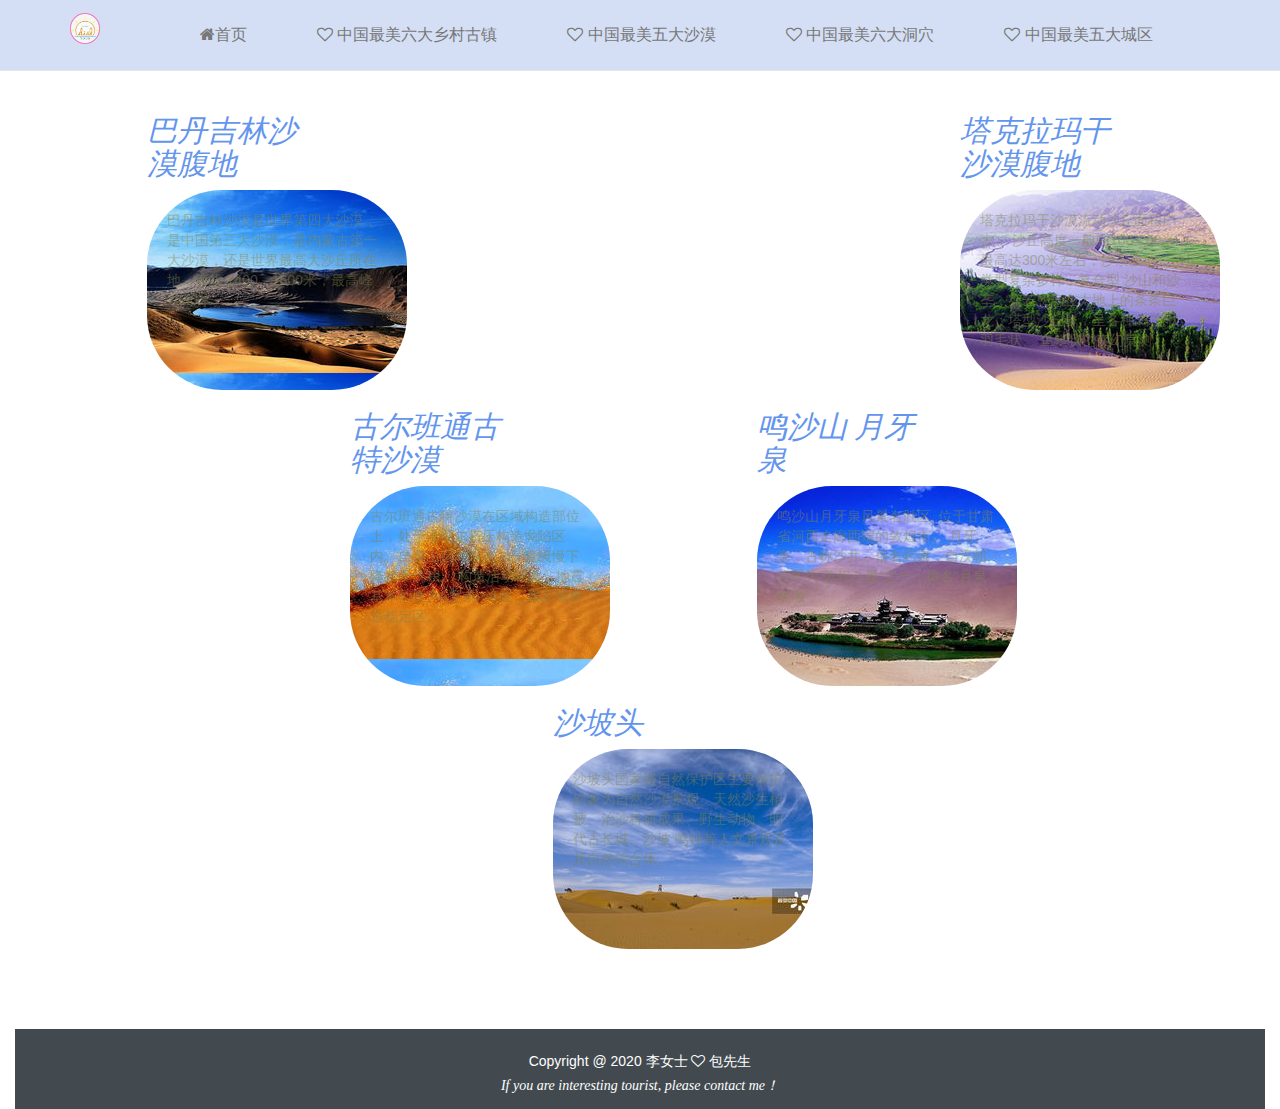
<file: html/shamo.html>
<!DOCTYPE html>
<html>
	<head>
		<meta charset="utf-8">
		<meta http-equiv="X-UA-Compatible" content="IE=edge">
		<meta name="viewport" content="width=device-width,initial-scale=1,minimum-scale=1,maximum-scale=1,user-scalable=no" />
		<meta name="keywords" content="">
		<meta name="description" content="">
		<title>最美沙漠</title>
		<link rel="stylesheet" type="text/css" href="../css/animate.css"/>
		<link rel="stylesheet" type="text/css" href="../icon/iconfont.css"/>
		<link rel="stylesheet" type="text/css" href="../css/bootstrap.min.css"/>
		<link rel="stylesheet" type="text/css" href="../css/font-awesome.css" />
		<script type="text/javascript" src="../js/jquery-3.3.1.min.js"></script>
		<script src="../js/bootstrap.min.js" type="text/javascript" charset="utf-8"></script>
		<script src="../js/vue.js" type="text/javascript" charset="utf-8"></script>
		<script src="../css/wow.js" type="text/javascript" charset="utf-8"></script>
		<style type="text/css">
			
			body{
				padding-top: 50px;
				/*background:url('../img/bj22.jpg');*/
				background-size:100%;
			}
			.nav1{
				margin-top:-126px;
				padding-top: 50px;
				/*padding-top: 122px;*/
			}
			.img{
				display: inline-block;
				width: 302px;
				height: 200px;
				border: 1px solid blanchedalmond;
				-moz-border-radius: 20px;
				-webkit-border-radius: 20px;
				border-radius: 20px; 
			}
			/*导航部分*/
			.nav{
				margin: 10px;
			}
			.navbar-default{
				background-color: #d4dff5;
				font: "楷体";
				font-size: 16px;
			}
			.navbar-header img{
				margin-right: 20px;
				margin-top: 10px;
				
			}
			.navbar-brand{
				padding-top: 3px;
				
			}
			.navbar-nav>li{
				margin-left: 40px;
			}
			
			.fa-heart-o:hover:before {
				color: red;
			  	content: "\f004";
			}
			.navbar-nav>li:hover{
				color: red;
			}
			.bod{
			     cursor: pointer;
				 border:0px solid #fff;
			     border-radius: 0;
			     color: #ccc;
			}
			.bod:hover{
			    cursor: pointer;
			    border:0px solid #fff;
			    border-bottom: 3px solid #ff0000;
			    border-radius: 0;
			    color: #000;
			    font-weight: 400;
			}
			/*内容*/
			p{
				font-family: "楷体";
				font-style: italic;
				color: #6495ED;
			}
			.roat{
				width: 302px;
				height: 200px;
				margin: auto;
				padding:20px;
				color:#84854c82;
			}
			#div1 {
				width: 260px;
			    background:url(../img/bd2.jpg);
			    margin: auto;
			    -moz-border-radius: 75px;
				-webkit-border-radius: 75px;
				border-radius: 75px; 
			    -webkit-transition: width 2s, height 2s, -webkit-transform 2s; 
			    transition: width 2s, height 2s, transform 2s;
			}
			#div2 {
				width: 260px;
			   	background:url(../img/tk4.jpg);
			    margin: auto;
			    -moz-border-radius: 75px;
				-webkit-border-radius: 75px;
				border-radius: 75px; 
			    -webkit-transition: width 2s, height 2s, -webkit-transform 2s; 
			    transition: width 2s, height 2s, transform 2s;
			}
			#div3 {
				width: 260px;
			   	background:url(../img/geb.jpg);
			    margin: auto;
			    -moz-border-radius: 75px;
				-webkit-border-radius: 75px;
				border-radius: 75px; 
			    -webkit-transition: width 2s, height 2s, -webkit-transform 2s; 
			    transition: width 2s, height 2s, transform 2s;
			}
			#div4 {
				width: 260px;
			   	background:url(../img/yyq1.jpg);
			    margin: auto;
			    -moz-border-radius: 75px;
				-webkit-border-radius: 75px;
				border-radius: 75px; 
			    -webkit-transition: width 2s, height 2s, -webkit-transform 2s; 
			    transition: width 2s, height 2s, transform 2s;
			}
			#div5 {
				width: 260px;
			   	background:url(../img/spt1.jpg);
			    margin: auto;
			    -moz-border-radius: 75px;
				-webkit-border-radius: 75px;
				border-radius: 75px; 
			    -webkit-transition: width 2s, height 2s, -webkit-transform 2s; 
			    transition: width 2s, height 2s, transform 2s;
			}
			#div1:hover {
			   color: #ffffff;
			    -webkit-transform: rotate(30deg); 
			    transform: rotate(30deg);
			}
			#div2:hover {
			   color: #ffffff;
			    -webkit-transform: rotate(-30deg); 
			    transform: rotate(-30deg);
			}
			#div3:hover {
			   color: #ffffff;
			    -webkit-transform: rotate(30deg); 
			    transform: rotate(30deg);
			}
			#div4:hover {
			   color: #ffffff;
			    -webkit-transform: rotate(-30deg); 
			    transform: rotate(-30deg);
			}
			#div5:hover {
			   color: #ffffff;
			   
			}
			/*页脚*/
			.foot{
				width: 100%;
				height: 80px;
				float: left;
				margin-top: 80px;
				background-color: rgba(66,74,79,1);
			}
			.design-foot{
				color: #313131;
				margin: 0 auto;
				overflow: visible !important;
				font-size: 14px;
				text-align: center;
			}
			.c-copyright{
				text-align: center;
				margin-top: 22px;
				color: #fff;
			}
			.c-copyright p{
				font-family: "微软雅黑";
				margin-top: 5px;
				color: #fff;
				font-size: 14px;
			}
			 @media only screen and (min-width: 992px) and (max-width:1750px) {
			 	.nav1{
				padding-top: 170px;
				}
			 }
			 @media only screen and (min-width: 768px) and (max-width: 992px) {
			 	.nav1{
				padding-top: 170px;
				}
				#div1,#div2,#div3,#div4,#div5{
					width: 750px;
				}
			 }
		</style>
	</head>
	<body>
		<div id="root">
			<nav class="navbar navbar-default navbar-fixed-top posi">
				<div class="container-fluid">
					<div class="container">	
						<div class="navbar-header">
							<button type="button" class="navbar-toggle" data-toggle="collapse" data-target="#c1">
								<span class="icon-bar"></span>
								<span class="icon-bar"></span>
								<span class="icon-bar"></span>
							</button>
							<a href="#" class="navbar-brand"><img class="img-responsive" src="../img/logo.png" width="30"></a> 
						</div>
						<div class="collapse navbar-collapse" id="c1">
							<ul class="nav navbar-nav posi">
								<li class="bod"><a href="../index.html"><i class="fa fa-home"></i>首页</a></li>
								<li class="bod"><a href="guzhen.html"><i class="fa fa-heart-o" ></i> 中国最美六大乡村古镇</a></li>
								<li class="bod"><a href="shamo.html"><i class="fa fa-heart-o"></i> 中国最美五大沙漠</a></li>
								<li class="bod"><a href="dongxue.html"><i class="fa fa-heart-o"></i> 中国最美六大洞穴</a></li>
								<li class="bod"><a href="chengqu.html"><i class="fa fa-heart-o"></i> 中国最美五大城区</a></li>
							</ul>
						</div>
					</div>
				</div>
			</nav>
		</div>
		
		<div class="container-fluid nav1">
			
			<div class="col-sm-12">
				<div class="col-sm-2 col-sm-offset-1 wow bounceInDown">
					<h2><p>巴丹吉林沙漠腹地</p></h2>
					<div class="roat" id="div1">
						巴丹吉林沙漠是世界第四大沙漠，是中国第三大沙漠，是内蒙古第一大沙漠，还是世界最高大沙丘所在地，海拔
						1400－1600米，最高峰7540米。
					</div>
				</div>
				<div class="col-sm-2  col-sm-offset-6 wow bounceInDown" data-wow-delay="0.5s">
					<h2><p>塔克拉玛干沙漠腹地</p></h2>
					<div class="roat" id="div2">
						塔克拉玛干沙漠流动沙丘面积广大， 沙丘高度一般在100-200米，最高达300米左右，沙漠腹地，沙丘类型复杂多样，复合型
						沙山和沙垄，宛若憩息在大地上的条条巨龙；塔型沙丘群，呈各种 蜂窝状、 羽毛状、 鱼鳞状，变幻莫测。
					</div>
				</div>
			</div>
			
			<div class="col-sm-12">
				<div class="col-sm-2 col-sm-offset-3 wow bounceInDown" data-wow-delay="1s">
					<h2>
					<p>古尔班通古特沙漠</p></h2>
					<div class="roat" id="div3">
						古尔班通古特沙漠在区域构造部位上，处于准噶尔挤压构造坳陷区内。自喜山运动以来，一直缓慢下降接受沉积。
             			构造活动轻微，地震基本烈度为6度或＜6度，属区域构造稳定区。
					</div>
				</div>
				<div class="col-sm-2  col-sm-offset-2 wow bounceInDown" data-wow-delay="1.5s">
					<h2><p>鸣沙山 月牙泉</p></h2>
					<div class="roat" id="div4">
						鸣沙山月牙泉风景名胜区, 位于甘肃省河西走廊西端的敦煌市。
						月牙泉，古称沙井，俗名药泉，自汉朝起即为“敦煌八景”之一，得名“月泉晓澈”。
					</div>
				</div>
			</div>
			
			<div class="col-sm-12">
				<div class="col-sm-2 col-sm-offset-5 wow bounceInDown" data-wow-delay="2s">
					<h2><p>沙坡头</p></h2>
					<div class="roat" id="div5">
						沙坡头国家级自然保护区主要保护对象为自然沙漠景观、天然沙生植被、治沙科研成果、野生动物、明代古长城、沙坡
		鸣钟等人文景观及其自然综合体。
					</div>
				</div>
			</div>
			<div class="foot">
				<div class="design-foot">
					<div class="c-copyright">
						Copyright @ 2020 李女士&nbsp;<i class="fa fa-heart-o" ></i>&nbsp;包先生
						<br />
						<p>If you are interesting tourist, please contact me！</p>
					</div>
				</div>
			</div>
		</div>
		<script type="text/javascript">
			var vm = new Vue({
				el:"#root",
				data:{
					
				}
			})
			new WOW().init();
		</script>
	</body>
</html>
</file>
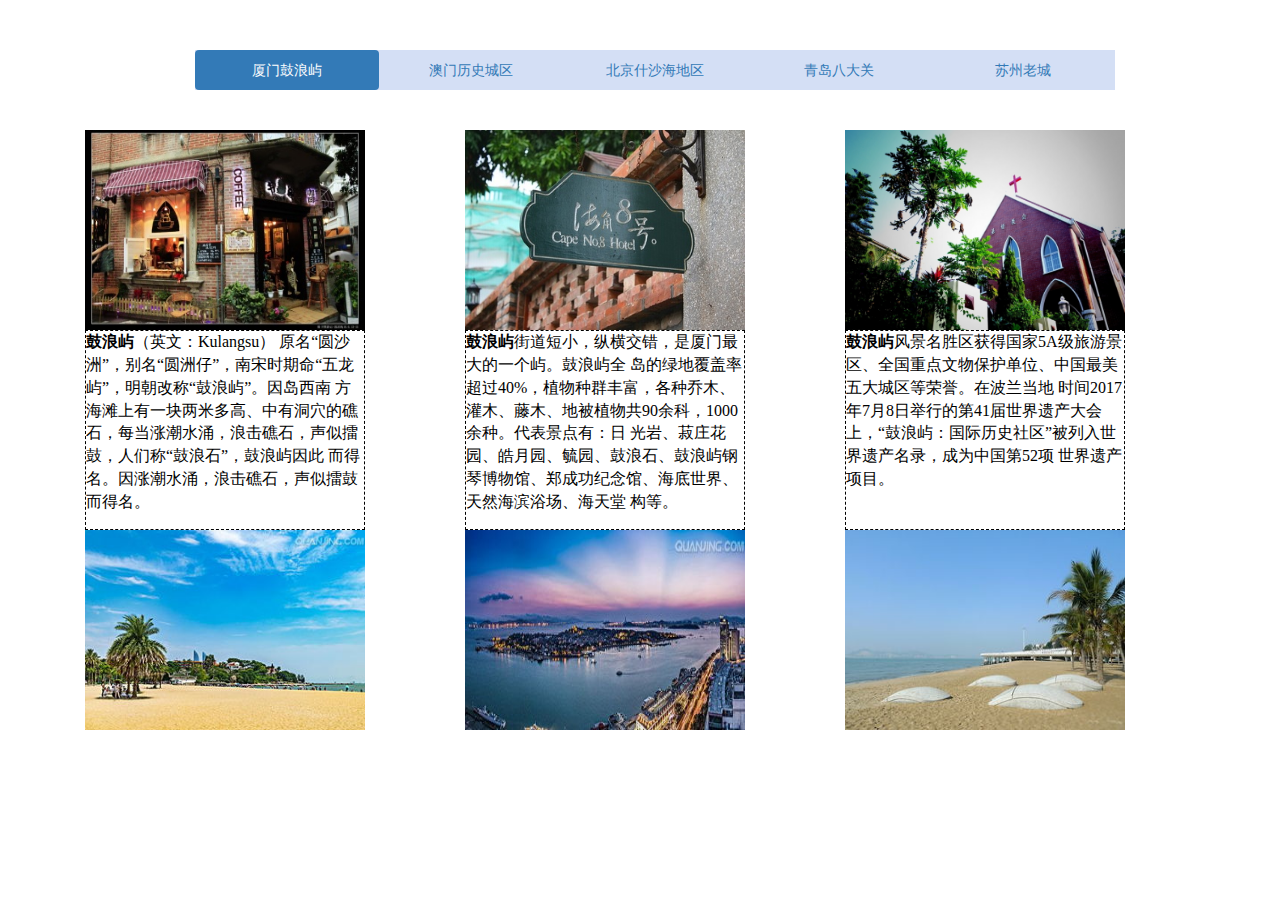
<file: html/xm.html>
<!DOCTYPE html>
<html>
	<head>
		<meta charset="utf-8">
		<meta http-equiv="X-UA-Compatible" content="IE=edge">
		<meta name="viewport" content="width=device-width,initial-scale=1,minimum-scale=1,maximum-scale=1,user-scalable=no" />
		<meta name="keywords" content="">
		<meta name="description" content="">
		<title>六大城区</title>
		<link rel="stylesheet" type="text/css" href="../icon/iconfont.css"/>
		<link rel="stylesheet" type="text/css" href="../css/bootstrap.min.css"/>
		<script type="text/javascript" src="../js/jquery-3.3.1.min.js"></script>
		<script src="../js/bootstrap.min.js" type="text/javascript" charset="utf-8"></script>
		<script src="../js/vue.js" type="text/javascript" charset="utf-8"></script>
		<style type="text/css">
			body{
				padding-top: 50px;
				/*background:url('../img/bj22.jpg');*/
				background-size:100%;
			}
			.nav-pills{
				background-color: #d4dff5;
			}
			
			.flex-item {
			    /*background-color: cornflowerblue;*/
			    width: 280px;
			    height: 200px;
				font-family: "楷体";
				color: #000000;
				font-size: 16px;
			    /*margin: 10px;*/
			    border: 1px dashed black;
			}
			
			p{text-indent:2em}
			h3,h4{
				color: #8B0000;
				font-style: italic;
				}
			.div5{
				box-shadow: 5px 5px 5px #FFC0CB;
				margin: 10px;
				float: left;
			}
			.div6{
				box-shadow: 5px 5px 5px #8B4513;
				margin: 10px;
				float: right;
				}
				
			.bj{
				column-count:4;
				column-rule-style:outset;
				column-rule-width: 0.1em;
				column-rule-color: #8FBC8F;
				font-family:"仿宋";
			}
			.bj h3{color: #6495ED;}
			
			#grad1 {
				
			    background: linear-gradient(#daa3d859,#e5e69b6b,#00ffff6b,#d4b0e69e); 
			    margin: auto;
		    }
		    
		    .div1{
					width:270px;
					height:150px;
					background:url(../img/sz5.jpg);
					background-size: 100%100%;
					position:relative;
					animation-name:myfirst;
					animation-duration:20s;
					animation-timing-function:linear;/*线性过度*/
					animation-delay:2s;/*距动画开始时间*/
					animation-iteration-count:infinite;/*无限循环次数*/
					animation-direction:alternate;/*动画播放正常与反向交替*/
					animation-play-state:running;/*运动状态*/
				
					-webkit-animation-name:myfirst;
					-webkit-animation-duration:20s;
					-webkit-animation-timing-function:linear;
					-webkit-animation-delay:2s;
					-webkit-animation-iteration-count:infinite;
					-webkit-animation-direction:alternate;
					-webkit-animation-play-state:running;
				}
				@-webkit-keyframes myfirst
				{
					0%   {background:url(../img/sz.jpg) ;background-size: 100%100%; left:0px; top:0px;}
					25%  {background:url(../img/sz1.jpg);background-size: 100%100%; left:945px; top:0px;}
					50%  {background:url(../img/sz2.jpg);background-size: 100%100%; left:945px; top:420px;}
					75%  {background:url(../img/sz3.jpg);background-size: 100%100%; left:-105px; top:420px;}
					100% {background:url(../img/sz4.jpg);background-size: 100%100%; left:-105px; top:0px;}
				}
				.div2{
					border:1px  dotted black;
					width: 780px;	
					margin: auto;
				}
			
				@media only screen and (min-width: 992px) and (max-width: 1200px) {
					#a1{
						position: relative;
						left: 50px;
					}
					.div1{
						width: 200px;
						height: 120px;
					}
					
				@-webkit-keyframes myfirst
					{
						0%   {background:url(../img/sz.jpg) ;background-size: 100%100%; left:0px; top:0px;}
						25%  {background:url(../img/sz1.jpg);background-size: 100%100%; left:755px; top:0px;}
						50%  {background:url(../img/sz2.jpg);background-size: 100%100%; left:755px; top:440px;}
						75%  {background:url(../img/sz3.jpg);background-size: 100%100%; left:-45px; top:440px;}
						100% {background:url(../img/sz4.jpg);background-size: 100%100%; left:-45px; top:0px;}
					}
					.div2{
						width: 600px;
					}
					.div2 p{
						font-size: 13px;
						font-family: "楷体";
					}
					
				}
				@media only screen and (min-width: 768px) and (max-width: 992px) {
					#a1{
						position: relative;
						left: -15px;
					}
					.flex-item {
					    width: 240px;
					    height: 200px;
						font-family: "楷体";
						color: #000000;
						font-size: 14px;
					}
					img{
						width: 240px;
					}
					.div1{
						width: 180px;
						height: 120px;
					}
					
					@-webkit-keyframes myfirst
						{
							0%   {background:url(../img/sz.jpg) ;background-size: 100%100%; left:0px; top:0px;}
							25%  {background:url(../img/sz1.jpg);background-size: 100%100%; left:545px; top:0px;}
							50%  {background:url(../img/sz2.jpg);background-size: 100%100%; left:545px; top:550px;}
							75%  {background:url(../img/sz3.jpg);background-size: 100%100%; left:-35px; top:550px;}
							100% {background:url(../img/sz4.jpg);background-size: 100%100%; left:-35px; top:0px;}
						}
					.div2{
						width: 400px;
					}
					.div2 p{
						font-size: 13px;
						font-family: "楷体";
					}
				}
				@media only screen and (min-width: 300px) and (max-width: 768px) {
					#a1{
						position: relative;
						left: 20%;
					}
					.flex-item {
					    /*background-color: cornflowerblue;*/
					    width: 240px;
					    height: 200px;
						font-family: "楷体";
						color: #000000;
						font-size: 14px;
					}
					img{
						width: 240px;
					}
					.div1{
						width: 250px;
						height: 120px;
						margin: 10px auto;
					}
					
					@-webkit-keyframes myfirst
					{
						0%   {background:url(../img/sz.jpg) ;background-size: 100%100%;}
						25%  {background:url(../img/sz1.jpg);background-size: 100%100%; }
						50%  {background:url(../img/sz2.jpg);background-size: 100%100%; }
						75%  {background:url(../img/sz3.jpg);background-size: 100%100%; }
						100% {background:url(../img/sz4.jpg);background-size: 100%100%; }
					}
					.div2{
						width: 250px;
					}
					.div2 p{
						font-size: 10px;
						font-family: "楷体";
					}
				}
				@media only screen and (min-width: 100px) and (max-width: 300px) {
					#a1{
						position: relative;
						left: 10%;
					}
					.flex-item {
					    /*background-color: cornflowerblue;*/
					    width: 140px;
					    height: 220px;
						font-family: "楷体";
						color: #000000;
						font-size: 10px;
					}
					img{
						width: 140px;
					}
					.div1{
						width: 100px;
						height: 50px;
						margin: 10px auto;
					}
					
					@-webkit-keyframes myfirst
					{
						0%   {background:url(../img/sz.jpg) ;background-size: 100%100%;}
						25%  {background:url(../img/sz1.jpg);background-size: 100%100%; }
						50%  {background:url(../img/sz2.jpg);background-size: 100%100%; }
						75%  {background:url(../img/sz3.jpg);background-size: 100%100%; }
						100% {background:url(../img/sz4.jpg);background-size: 100%100%; }
					}
					.div2{
						width: 100px;
					}
					.div2 p{
						font-size: 10px;
						font-family: "楷体";
					}
				}
		</style>
	</head>
	<body>
		<div id="root">
			<div class="container">
				
				<div class="container">
					<div class="col-sm-10 col-sm-offset-1">
						<nav>
							<ul class="nav nav-pills nav-justified">
								<li class="active">
									<a href="#a1" data-toggle="tab">厦门鼓浪屿</a>
								</li>
								<li>
									<a href="#a2" data-toggle="tab">澳门历史城区</a>
								</li>
								<li>
									<a href="#a3" data-toggle="tab">北京什沙海地区</a>
								</li>
								<li>
									<a href="#a4" data-toggle="tab">青岛八大关</a>
								</li>
								<li>
									<a href="#a5" data-toggle="tab">苏州老城</a>
								</li>
							</ul>
							<br /><br />
						</nav>
					</div>
				</div>
				<div class="tab-content">
					<div class="tab-pane fade in active" id="a1">
						<div class="col-sm-12">
							<div class="row">
								<div class="col-sm-4">
									<img src="../img/gly1.jpg" width="280" height="200" />
								</div>
								<div class="col-sm-4">
									<img src="../img/gly2.jpg" width="280" height="200"/>
								</div>
								<div class="col-sm-4">
									<img src="../img/gly.jpg" width="280" height="200"/>
								</div>
							</div>
						</div>
						<div class="col-sm-12">
							<div class="row">
								<div class="col-sm-4">
									<div class="flex-item">
										<strong>鼓浪屿</strong>（英文：Kulangsu） 原名“圆沙洲”，别名“圆洲仔”，南宋时期命“五龙屿”，明朝改称“鼓浪屿”。因岛西南
										方海滩上有一块两米多高、中有洞穴的礁石，每当涨潮水涌，浪击礁石，声似擂鼓，人们称“鼓浪石”，鼓浪屿因此
										而得名。因涨潮水涌，浪击礁石，声似擂鼓而得名。
									</div>
								</div>
								<div class="col-sm-4">
									<div class="flex-item">
										<strong>鼓浪屿</strong>街道短小，纵横交错，是厦门最大的一个屿。鼓浪屿全
										岛的绿地覆盖率超过40%，植物种群丰富，各种乔木、灌木、藤木、地被植物共90余科，1000余种。代表景点有：日
										光岩、菽庄花园、皓月园、毓园、鼓浪石、鼓浪屿钢琴博物馆、郑成功纪念馆、海底世界、天然海滨浴场、海天堂
										构等。
									</div>
								</div>
								<div class="col-sm-4">
									<div class="flex-item">
										<strong>鼓浪屿</strong>风景名胜区获得国家5A级旅游景区、全国重点文物保护单位、中国最美五大城区等荣誉。在波兰当地
										时间2017年7月8日举行的第41届世界遗产大会上，“鼓浪屿：国际历史社区”被列入世界遗产名录，成为中国第52项
										世界遗产项目。
									</div>
								</div>
							</div>
						</div>
						<div class="col-sm-12">
							<div class="row">
								<div class="col-sm-4">
									<img src="../img/gly4.jpg" width="280" height="200"/>
								</div>
								<div class="col-sm-4">
									<img src="../img/gly5.jpg" width="280" height="200"/>
								</div>
								<div class="col-sm-4">
									<img src="../img/gly3.jpg" width="280" height="200"/>
								</div>
							</div>
						</div>
					</div>
					
					<div class="tab-pane fade in" id="a2">
						<div class="col-sm-12">
							
							 <hr>
							<h3>1.简介</h3>
							<strong>(英语名) The Historic Centre of Macao</strong>
							<br />
							<strong>(法语名) Le centre historique de Macao</strong>
							
							<p>
							<img src="../img/am.jpg" width="300" height="200" class="div5" />
							从旧城墙遗址下看 哪咤庙与大三巴牌坊澳门历史城区（旧称澳门历史建筑群），是由22座位于 澳门半岛的建筑物和相邻
							的8块前地所组成的一个旧城区。于2005年7月15日的第29届 世界遗产委员会会议上，澳门历史城区获得21个成员国全体一
							致通过，正式被列入世界文化遗产名录内。
							</p>
							<hr>
							<h3>2.价值概要</h3>
							<p>
							<img src="../img/am1.jpg" width="300" height="200" class="div6" />
							澳门历史城区或澳门历史古城区（旧称澳门历史建筑群），是由22座位于澳门澳门半岛的建筑物和相邻的8块前地所组成，
							以旧城区为核心的历史街区。澳门历史城区在第29届联合国教科文组织世界遗产委员会的2005年7月15日会议上，获得21个
							成员国全体一致通过，中国“澳门历史城区”正式被列入《世界文化遗产名录》，为中国第31处世界遗产。澳门历史城区是
							中国境内现存年代最古老、规模最大、保存最完整和最集中的东西方风格共存建筑群，当中包括中国最古老的教堂遗址和
							修道院、最古老的 基督教坟场、最古老的西式炮台建筑群、第一座西式剧院、第一座现代化灯塔和第一所西式大学等。作
							为欧洲国家在东亚建立的第一个领地，城区见证了澳门四百多年来中华文化与 西方文化互相交流、多元共存的历史。正因
							为中西文化共融的缘故，城区当中的大部分建筑都具有中西合璧的特色。城区内的建筑大部分到今仍完好地保存或保持着
							原有的功能。
							世界遗产委员会对澳门历史城区的评价是「见证了西方宗教文化在中国以至 远东地区的发展，也见证了向西方传播 中国民
							间宗教的历史渊源。是中国现存最古老的西式建筑遗产，是东西方建筑艺术的综合体现。」 由此可见，澳门历史城区是中
							国境内接触近代西方器物与文化最早、最多、最重要的地方，同时是近代西方建筑传入中国的第一站。正如澳门特别行政区
							行政长官 何厚铧在申请成功后发表的即时书面讲话指出：澳门特区从此列入 联合国教科文组织世遗名录，意义重大深远。
							</p>
							<hr>
							<h3>3.具体价值</h3>
							<h4>历史价值</h4>
							<p>
							<img src="../img/am2.jpg" width="300" height="200" class="div5" />
							澳门历史城区保存了澳门四百多年中西文化交流的历史精髓。它是中国境内现存年代最远、规模最大、保存最完整和最集中，
							以西式建筑为主、中西式建筑互相辉映的历史城区；是西方宗教文化在中国和远东地区传播历史重要的见证；更是四百多年
							来中西文化交流互补、多元共存的结晶。
							</p>
							<h4>多元交融</h4>
							<p>
							<img src="../img/am3.jpg" width="300" height="200" class="div6" />
							16 世纪中叶，因应中外贸易的新形势，明朝政府划出澳门半岛西南部一片地段，供以葡萄牙人为主的外国商人居住及进行贸
							易，澳门由此发展成19世纪前中国主要的对外港口，也是亚洲地区重要的国际港口。贸易活动的兴盛吸引了世界各地的人前
							来，一个融合欧、亚、非、美四洲人民的“华洋杂居”的国际城市由是诞生。 葡萄牙人将这个用城墙围起的城市命名为“ 天主
							圣名之城”，今天的澳门历史城区就是它的核心部分。
							
							四百多年间，在这块城区内，来自葡萄牙、西班牙、荷兰、英国、法国、意大利、美国、日本、 瑞典、印度、马来西亚、 菲
							律宾、朝鲜甚至非洲地区等等不同地方的人，带著不同的文化思想，不同的职业技艺，不同的风俗习惯，在澳门历史城区内盖
							房子、建教堂、修 马路、筑炮台以至辟建坟场，展开多姿多彩的生活，包括各类文化活动。在这种机遇下，澳门得风气之先，
							成为中国境内接触近代西方器物与文化最早、最多、最重要的地方，是当时中国接触西方文化的桥头堡。
							
							随著外国人的定居，他们把自己的建筑传统越洋带到澳门，使澳门成为近代西洋建筑传入中国的第一站。尤其是葡萄牙人在澳
							门的建筑物，无不显露出与葡萄牙本土建筑的密切关系。事实上， 文艺复兴后的一些主要建筑形式、风格，结合亚洲其它地区
							不同的建筑元素在澳门产生了新的变体，形成独树一帜的建筑风格。
							</p>
							<h4>宗教特色</h4>
							<p>
							<img src="../img/am4.jpg" width="300" height="200" class="div5" />
							明末清初，大量 天主教传教士以澳门为传教基地，积极从事远东地区的传教工作，并由此创造出中西文化交流的辉煌篇章。这
							些传教士来自不同的修会，他们为中国带来了西方近代的科学技术及人文艺术，又向西方介绍了中国的文化成就。而作为基地的
							澳门，在各修会的努力建设下，开创了许多“中国第一”的事业，如中国第一所西式大学（ 圣保禄学院）、中国第一所西式医院
							（白马行医院）、中国第一所以西方金属制版和印刷拉丁文字的印刷厂（ 圣保禄学院附属印刷所）、中国第一份外文报纸（《 
							蜜蜂华报》） ( A Abelha da China) 等等。由耶稣会在澳门开办的圣保禄学院（现已不存）及 圣若瑟修院，为 天主教在远东
							和中国的传教事业培养了大量人才，同时也培养了大批中国籍的 传教士，为中西文化交流作出卓越的贡献。
							
							到19 世纪，随著第一位传教士 马礼逊来到中国大陆， 基督新教也以澳门为基地之一，积极开展传教活动。比如中国第一位新教
							徒 蔡高就是由马礼逊在澳门为其洗礼；此外，由马礼逊编写的《华英字典》也是在澳门出版。而由新教徒在澳门开办的“ 马礼逊
							学校”更将近代西式学校教育模式引入中国，培养出 容闳等著名学生，对中国教育的现代化作为贡献。
						
						
							另一方面，澳门民间的 妈祖崇拜，表现了澳门与中国闽粤沿海居民妈祖信仰一脉相承的关系。但是，由于社会和历史环境的特殊
							性，澳门的妈阁庙在中国众多的 妈祖庙中又别具特色。它既有中国以至海外妈祖崇拜传播和组织的典型特征，又因澳门是近代中
							国与西方接触最重要的商港，使妈阁庙成为最早向欧洲传播妈祖文化的地方。
							
							在四百多年的历史里，中国人与葡萄牙人在澳门历史城区内，合力营造了不同的生活社区。这些生活社区，除了展示澳门的中、
							西式建筑艺术特色外，更展现了中葡两国人民不同宗教、文化以至生活习惯的交融与尊重。这种中葡人民共同酝酿出来的温情、
							淳朴、包容的社区气息，是澳门最具特色、最有价值的地方。
							</p>

							
						</div>
					</div>
					
					
					<div class="tab-pane fade in" id="a3">
						<div class="bj">
							
							<div class="col-sm-12">
								<h2>1.简介</h2>
								<img class="img-responsive" src="../img/sxh4.jpg" width="240" height="130" />
							　　 俗话说“先有什刹海，后有北京城”，又被称为“后海”的北京什刹海历来是老北京人休闲娱乐的好去处。因其环境优美，且
							       民俗风韵十足，两百余年来吸引了众多的官宦、名家甚至方外之人来此或修府第，或建庙宇，更为什刹海增添了深厚的文
							       化底蕴。
							
							 　　现而今，北京的都市味越来越浓了，能看到老北京旧时民风的地方也越来越少了，可就在这什刹海，依然能够听到秋日里
							 	清脆的虫鸣，依然能能看见老北京四合院建筑群的缩影，依然能够咀嚼京味文化旅游节就要在这里开幕了。“游什刹海，看
							 	老北京”，品茗、荡舟、游王府、逛胡同，更有那纯正的京腔京韵，使什刹海大放异彩。
							
							<h3>宋庆龄故居</h3>
								<img class="img-responsive" src="../img/sxh1.jpg" width="240" height="130" />
							　　醇亲王府醇亲王府位于后海北岸，府邸分为正院、住院、花园及马圈四部分。另外在府后建有醇贤亲祠堂一所，占地共约八
								十余亩。特别是府内的西花园有着相当悠久的历史。国家名誉主席宋庆龄先生故居就建在醇亲王府的西花园，她在这里工作、
								生活了18年，给这座古色古香的园林留下了许多痕迹，增添了不少亮色。 
							
							　　康熙年间，明珠的府邸花园正是坐落于此。园中假山、竹林、小桥错落有致，南楼前临水有“明开夜合”树七株，其中两株二
								百余年前的古木，据说是明珠长子纳兰性德亲手所植。年轻的纳兰性德常常邀集北京的文人名士相聚于此吟诗填词，今日立
								身树下，思古之情油然而生，眼前仿佛人影依稀，耳畔边似回响着当年的唱吟之声，“阶前双叶合，枝叶敷华荣”。后来明珠
								获罪，这府花园又被和坤所占，嘉庆即位后，花园和附近的府邸一起被赐予成亲王，并特许成亲王引后海水入园。现在我们
								看到的“恩波亭”就是成亲王时修建的，平安石上“岁岁平安”四字便出自成亲王之手。光绪年间，这座府邸又赐给了“光绪”的
								生父醇亲王，其在成亲王府的基础上添改修缮，建成醇亲王府。 　  今天，醇亲王府已经成为什刹海边的一道风景线，众多
								的游人慕名前来，只为心中那一份对历史的眷恋和对古迹的景仰。
							
							<h3>梅兰芳故居</h3>
								<img class="img-responsive" src="../img/sxh.jpg" width="240" height="130" />
							　　梅兰芳先生一生中的最后10年是在什刹海西北隅护国寺街9号度过的，这是一座典型的北京四合院，占地716平方米。如今已
								成为人们缅怀大师的观光景地。 
							
							　　这是一座两进的北京小四合院。共有房屋37间。现有馆藏文件3万余件。正院保存故居原貌，会客厅、书房、卧室和起居室
								内的各项陈设均按梅兰芳生前生活原状陈列。
							
							<h3>郭沫若纪念馆</h3>
							
							　　千竿胡同往北大约30来米，前海西街18号，这里便是一代文化名人郭沫若晚年居住过的地方。1963年秋天，郭沫若迁居此处
								，在什刹海西畔这座古朴的北京四合院里走完了人生最后14个年头。 走进纪念馆，草地上，郭沫若的铜像安坐在藤萝架前，
								双手轻轻放在膝头、目光平静而坦然。驻足绿荫下，闹市里久违的鸟鸣声，不绝于耳。院内最为显眼的当数郭沫若夫妇亲手
								种植的银杏和牡丹，那些曾经与主人朝夕相处的一草一木，浸润在主人真诚与博大的情感世界中。人垂花门进四合院，东西
								两厢已辟为陈列室，以图片和实物展示着诗人、学者兼战士不平凡的一生。正房的客厅、办公室、卧室依旧是主人在世时的
								陈列。暖郎环绕小小的月季园，通向最北面的房间，正中的一间是郭沫若夫妇研磨书法的地方。伟人已去，故园依旧。一卷
								卷书稿，一幅幅书法佳作，保留着他的神韵。
							
							<h3>广化寺</h3>
							
							　　衣冠杂沓，车马骈阗的什刹海，历来是扎根皇城的佛教僧侣弘法结缘的首选之地。皆因梵刹林立，故名什刹海。什刹之一，
								饱经700年沧桑的佛门古刹广化寺，坐落在鼓楼后西侧后海北岸的鸦儿胡同31号。广化寺坐北朝南，东临银锭桥，西傍宋庆
								龄故居，占地1.38万平方米，拥有殿宇329间，分中、东、西三大院落。整座寺院建筑严谨，僧房毗连，形成院中有院的建
								筑特色。寺内古柏苍翠，花草溢香，曲径通幽。广化寺始建于元代，后经明清三次修建，清宣统元年（1909）曾在此筹建京
								师图书馆，鲁迅先生曾在此任职。1921年8月对外开放。1982年北京佛教协会成立并将会址设在此寺。1986年，北京佛教协
								会在广化寺西路祖堂内肇建了北京佛教音乐团，弘扬中国传统音乐文化，演奏“京音乐”即佛教音乐，并培养后继者。如 今，
								广化寺不仅是信徒们礼佛的地方，佛教音乐、礼佛仪式等也已作为一种文化，成为什刹海民俗文化景区的重要组成部分。
							
							<h2>2.古刹品禅宗</h2>
							<h3>汇通祠</h3>
								<img class="img-responsive" src="../img/sxh2.jpg" width="240" height="130" />
							　　汇通祠也就是现在的郭守敬纪念馆，位于北京市西城区什刹海西海（积水谭）北沿的汇通河畔。元朝时期，这里水面辽阔，
								风景秀丽，独特的地理位置使它成为元大都城内、京杭大运河最北码头，漕运船只可直达这里。汇通祠坐朝南，有山门一间，
								歇山调脊灰筒瓦顶，石券门，棋盘木门两扇，前殿及东西配殿各三间，均为硬山调大脊灰筒瓦顶。后院有二层后罩楼，祠后
								原有一暗红色的巨石一块，通体花纹如云，叩之如铜。巨石纹路中隐约似有一鸡一狮，人们俗称：“鸡狮石”。1988年9月27日
								汇通祠竣工。占地1100平方米的汇通祠按原建筑形式恢复修建。内有石狮、石亭、剑碑，假山叠石，错落有致，曲径路道，别
								具匠心，石壁洞岫，宛自天开。一座小岛重现人间，清水绕岛而过，随着湖水的流逝，仿佛又回到了久远而灿烂辉煌的历史。
							
							<h3>恭王府花园</h3>
								<img class="img-responsive" src="../img/sxh3.jpg" width="240" height="130" />
							　　位于前海西街的恭王府花园，想当年曾是乾隆宠臣和坤的私宅，后由慈禧赐给了恭亲王亦忻并因此得名恭王府。 　
							
							　   恭王府规模宏大，占地6万多平方米，府邸、花园两部分，拥有格式建筑群落30多处，布局讲究、气势非凡。其花园又名锦翠园，
							园内设计、布局都具有较高的艺术水平。全园以“山”字形假山拱抱，三面堆土叠石为山，中路以房山石堆砌洞壑。立于山顶，居高临
							下，更可观全园景观。 
							
							　　如今，恭王府以其富丽堂皇、幽深秀丽，已是名扬四海，吸引着远近宾客。
							</div>
						</div>
					</div>
					
					<div class="tab-pane fade in" id="a4">
						<div class="col-sm-12">
							<div id="grad1">
								<h3>1.历史文化</h3>
								<span>八大</span>关是首批中国历史文化名街，也是青岛的主要名胜之一，位于该市
								
								市南区海滨，西到第一海滨浴场，东到第三海滨浴场。该地区包括超过8条以“关”命名的街道，其间布满众多的欧式古典建筑，
								少数建于德国统治时期（1897年——1914年），绝大部分兴建于1930年代。此处与通常的中国城市风貌大异其趣，到处是大片的
								草坪，行人稀少。此区的居民中有不少是退休的党政军官员。
								
								八大关地区背山面海，树木茂密，在德国占领时期为狩猎区。这里的第一座建筑——花石楼则位于八大关太平角的第二海滨浴场，
								最初是德国总督的夏季狩猎别墅，建于1906年，中世纪城堡式样。
								
								清朝末年，此地隶属于即墨仁化乡文峰社的地界，20世纪初，德国占领青岛后，将此地划为德人居住区。
								
								1931年——1937年，沈鸿烈担任青岛市长期间，将荣成路以东，北到湛山大路、南到太平湾的近千亩区域规划为“荣成路东特别规
								定建筑地”，要求建筑密度必须在50%以下，保护绿地，以及必须采用透空围墙等等。这一地区修筑了大约10条道路，均以中国
								古代军事关隘命名，包括纵向连接香港西路的紫荆关路、宁武关路和韶关路，以及横向交织的武胜关路、嘉峪关路、函谷关路
								、正阳关路、临淮关路、居庸关路和山海关路，俗称为八大关。在这片区域中，有200多栋建筑，包括了俄国、英国、法国、德
								国、美国、日本和丹麦等20多个国家的建筑风格，被誉为“万国建筑博物馆”。这些不同的道路上有着不同的树木，例如春天韶
								关路的盛开的碧桃，夏天正阳关路怒放的紫薇，秋天居庸关路金黄的银杏，这里一直都是游人如织之所。
								
								八大关是中国最大的婚礼摄影中心之一。几乎每天都有数十对新婚夫妇在该区的海滨和绿地上留影。
								
								<h3>2.建筑风格</h3>
								<span>“八</span>大关”的建筑造型独特，汇聚了众多的各国建筑风格，故有“万国建筑博览会”之称。这里集中了俄、英、法、德、美、丹麦
								、希腊、西班牙、瑞士、日本等20多个国家的各式建筑风格。西部是线条明快的美国式建筑“东海饭店”；靠近第二海水浴场，
								是解放后新建的汇泉小礼堂，采用青岛特产的花岗岩建造，色彩雅致，造型庄重美观；再加上一幢幢别具匠心的小别墅，使八
								大关有了“万国建筑博览会”的美誉。风格多样的建筑使这里成为电影外景的最佳选择，如《家务清官》、《苗苗》、《13号魔
								窟》等40多部电影和20多部电视剧都在此拍摄，很多歌星的MTV外景也选在这里，比如叶倩文、林子祥的《选择》、《重逢》就
								是在八大关拍的外景。位置：位于汇泉角景区北部，西临汇泉湾，南接太平湾。
								
								面积：70余公顷。八大关是以8条关隘命名的路而得来的，即韶关路、嘉峪关路、函谷关路、正阳关路、临淮关路、宁武关路、
								紫荆关路、居庸关路（现已增为十条路，另两条为武胜关路、山海关路）。各条马路纵横交错，形成一个方圆数里的风景区。
								
							
								
								<h3>3.主要景点</h3>
								<h4>花石楼</h4>
								
								<span>花石</span>楼，黄海路18号，1932年由一位俄罗斯人格拉西莫夫修建，由于是用花岗岩和鹅卵石建成，故得名花石楼。为欧洲古城堡
								式风格，有古罗马哥特建筑的遗风，室内有巴洛克、洛克克的痕迹。是八大关中最著名也是最有代表性的一栋别墅，如果按近
								代欧式建筑传统模式去套它，好像并不十分贴切。此楼建筑面积753.7平方米，院内面积4.5亩。楼的主体共5层，顶层为观海
								台。 解放前国民党特务头子戴笠曾在此住过。相传蒋介石曾在这里避过难居住过。解放后，花石楼成为接待中外贵宾的馆舍
								，董必武、陈毅等党和国家领导人都曾在此下榻。
								
								
								第二海水浴场，位于汇泉湾东侧的太平湾内。德占青岛之初，德国总督常骑马到此狩猎，下海游泳，以后辟为海水浴场。中国
								政府收回青岛后定名为第二海水浴场，因地处太平湾，又称太平角海水浴场。浴场东面的这个小凉棚，木栏、木柱、瓦顶，似
								有不合时代之拍的感觉。
								
								<h4>山海关路1号</h4>
								
								<span>文艺</span>复兴风格别墅式，建于1933年，刘耀宸、俄拉夫林且夫设计。瑞典瑞中友好协会主席米尔达，叶剑英元帅、粟裕大将和艺
								术大师刘海粟等先后在此下榻。
								
								<h4>元帅楼</h4>
								
								<span>山海</span>关路十七号，它是一座日本式建筑，1940年由在青岛的日本人所建，楼内设有四个房间，其中一个日式套间的墙壁上镶挂
								着一块樱花木，据日本人考证，该樱花木有上千年的树龄，十分罕见。在巨额座楼有个别称叫“元帅楼”，因为中华人民共和国
								十大元帅的徐向前、彭德怀等6位元帅曾在该楼居住。
								
								<h4>八大关小礼堂</h4>
								
								<span>接下</span>来我们看到的是“八大关小礼堂”，它是八大关宾馆最重要的组成部分，始建于1959年，是一幢具有浓厚民族特色的厅堂建
								筑。这一幢建筑的工程代号为“505工程”，计划 建成国际会议中心。1962年，因为政治和经济等方面的原因，仅建成了地上，
								地下各一层的建筑，从而形成了这一独具特色的建筑外貌。
								
								
								<h4>公主楼</h4>
								
								<span>位于</span>居庸关路10号 它是一座典型的丹麦建筑，始建于二十世纪三十年代，整个建筑造型别致，风格独特。
								
								关于公主楼的来历，还有一段美丽的故事。据说在1929年，有一位丹麦王国的王子乘坐“菲欧尼亚”号豪华游轮来到青岛游览观
								光。他被八大观美丽的海滨风光所吸引。丹麦王子遂委托首任丹麦领事在八大观海滨购置土地，按照安徒生童话中的意境设计
								了这座丹麦古典式建筑，准备将其作为礼物送给丹麦公主。虽然丹麦公主最终没有来青岛，但“公主楼”的名字却不胫而走，广
								为传播。
								
								<h4>钓鱼台</h4>
								
								<span>山海</span>关路9号，美式建筑，美七舰队将军柯克上将的宅邸，美国西太平洋舰队司令白吉尔在此居住。这里接待的宾客大都是外
								国的国家元首和政府领导人，解放后，我们国家党和政府领导人刘少奇、周恩来、邓小平、叶剑英、江泽民、李鹏、朱镕基等
								都曾在此下榻。
								</div>
						</div>
					</div>
					
					<div class="tab-pane fade in" id="a5" style="margin-bottom:50px;">
						<div class="col-sm-12">
							<div class="div1"></div>
							<div class="div2">
							<p>中国现代文学巨擘叶圣陶先生曾说：“倘若要我说说总的印象，我觉得苏州园林是中国各地园林的标本，各地园林或多或少都受
							到苏州园林的影响。因此谁如果要鉴赏中国的园林，苏州园林就不该错过。”</p>
							
							<p>单以园林来看，无论是数量学是质量，苏州都是首屈一指。不仅如此，老城区还比较完整地保存着古代的城市建制，这点在当代
							中国普遍一刀切的城市建筑格局中尤为突出。无论是城市建制，还是园林设计，苏州处处都体现出了“天人合一”的理念，人居与
							自然竟似毫无雕琢地整合在了一起。</p>
							<p>因此，在“选美中国”活动的评选中，苏州老城微弱差距屈居鼓浪屿之后，列城区类第二名，这算是名副其实了。</p>
							<p>
							古城苏州，西临太湖，北枕长江，春秋时期就是吴国的都城，历史上曾经有“上有天堂，下有苏杭”的美誉。苏州古城区至今仍落
							在原址上，基本保持着古代“水陆并行，河街相邻”的双棋盘格局和“小桥流水、粉墙黛瓦、史迹名园”的独特风貌。</p>
							<p>
							35千米的河道在苏州古城区蜿蜒穿行，河上架着1153座桥，在这河与桥的环绕中，还有69座古典园林，著名的有拙政园、留园、
							沧浪亭、狮子林等。苏州园林造诣之高，世无伦比，小桥流水、茂林修竹、奇石假山、画栋雕梁……所有这一切，代表着昔日中国
							人的生活理想，体现着人的“诗意的栖居”，它向我们诠释了人应该生活在一个什么样的世界。</p>
							</div>
						</div>
					</div>
					
				</div>
				
				
				
			</div>
			
		</div>
		
		<script type="text/javascript">
			var vm = new Vue({
				el:"#root",
				data:{
					
				}
			})
		</script>
	</body>
</html>
</file>
<file: icon/iconfont.css>
@font-face {font-family: "iconfont";
  src: url('iconfont.eot?t=1546319698295'); /* IE9*/
  src: url('iconfont.eot?t=1546319698295#iefix') format('embedded-opentype'), /* IE6-IE8 */
  url('[data-uri]') format('woff'),
  url('iconfont.ttf?t=1546319698295') format('truetype'), /* chrome, firefox, opera, Safari, Android, iOS 4.2+*/
  url('iconfont.svg?t=1546319698295#iconfont') format('svg'); /* iOS 4.1- */
}

.iconfont {
  font-family:"iconfont" !important;
  font-size:16px;
  font-style:normal;
  -webkit-font-smoothing: antialiased;
  -moz-osx-font-smoothing: grayscale;
}

.icon-fenxiang:before { content: "\e600"; }

.icon-fanhui:before { content: "\e601"; }

.icon-gengduo:before { content: "\e602"; }

.icon-shangjiantou:before { content: "\e603"; }

.icon-xiajiantou:before { content: "\e604"; }

.icon-youjiantou:before { content: "\e605"; }

.icon-zuojiantou:before { content: "\e606"; }

.icon-wode:before { content: "\e607"; }

.icon-ziliaoku:before { content: "\e608"; }

.icon-shuju:before { content: "\e60c"; }

.icon-fujian:before { content: "\e60d"; }

.icon-dayin:before { content: "\e60f"; }

.icon-shanchu:before { content: "\e611"; }

.icon-tuceng:before { content: "\e612"; }

.icon-ziliao:before { content: "\e613"; }

.icon-xinxi:before { content: "\e614"; }

.icon-shanchu1:before { content: "\e615"; }

.icon-wendang:before { content: "\e618"; }

.icon-faxianliulan:before { content: "\e619"; }

.icon-zhishi:before { content: "\e61a"; }

.icon-wangluo:before { content: "\e61c"; }

.icon-wendangku:before { content: "\e61d"; }

.icon-jiance:before { content: "\e61e"; }

.icon-Shoppingcart:before { content: "\e64f"; }

.icon--poll:before { content: "\e609"; }

.icon--email:before { content: "\e60a"; }

.icon--pay:before { content: "\e60b"; }

.icon--flag:before { content: "\e60e"; }

.icon--results:before { content: "\e610"; }

.icon--flag-:before { content: "\e616"; }

.icon--user-:before { content: "\e617"; }

.icon--check:before { content: "\e61b"; }

.icon--add-user:before { content: "\e61f"; }

.icon--businessman:before { content: "\e620"; }

.icon--menu-:before { content: "\e621"; }

.icon--followers:before { content: "\e622"; }

.icon--edit:before { content: "\e623"; }

.icon--plus:before { content: "\e624"; }

.icon--minus:before { content: "\e625"; }

.icon--home:before { content: "\e626"; }

.icon--search:before { content: "\e627"; }

.icon--power-button:before { content: "\e628"; }

.icon--log-in:before { content: "\e629"; }

.icon--more:before { content: "\e62a"; }

.icon--sunrise:before { content: "\e62b"; }

.icon--moon:before { content: "\e62c"; }

.icon--up-arrow:before { content: "\e62d"; }

.icon--down-arrow:before { content: "\e62e"; }

.icon--right-arrow-:before { content: "\e62f"; }

.icon--settings:before { content: "\e630"; }

.icon--down-arrow-:before { content: "\e631"; }

.icon--left-arrow:before { content: "\e632"; }

.icon--chevron:before { content: "\e633"; }

.icon--expand:before { content: "\e634"; }

.icon--refresh:before { content: "\e635"; }

.icon--random:before { content: "\e636"; }

.icon--target:before { content: "\e637"; }

.icon--cloud:before { content: "\e638"; }

.icon--minimize:before { content: "\e639"; }

.icon--cloud-computing-:before { content: "\e63a"; }

.icon--cloud-computing:before { content: "\e63b"; }

.icon--play:before { content: "\e63c"; }

.icon--stop:before { content: "\e63d"; }

.icon--right-arrow:before { content: "\e63e"; }

.icon--pause:before { content: "\e63f"; }

.icon--document:before { content: "\e640"; }

.icon--wall-clock:before { content: "\e641"; }

.icon--file:before { content: "\e642"; }

.icon--abacus:before { content: "\e643"; }

.icon--writing:before { content: "\e644"; }

.icon--exam:before { content: "\e645"; }

.icon--timetable:before { content: "\e646"; }

.icon--invoice:before { content: "\e647"; }

.icon--chat-:before { content: "\e648"; }

.icon--contract:before { content: "\e649"; }

.icon--shield:before { content: "\e64a"; }

.icon--folder:before { content: "\e64b"; }

.icon--internet-:before { content: "\e64c"; }

.icon--internet:before { content: "\e64d"; }

.icon--email-:before { content: "\e64e"; }

.icon--email-1:before { content: "\e650"; }

.icon--spam-:before { content: "\e651"; }

.icon--key:before { content: "\e652"; }

.icon--bar-chart:before { content: "\e653"; }

.icon--connection:before { content: "\e654"; }

.icon--link:before { content: "\e655"; }

.icon--clip:before { content: "\e656"; }

.icon-xukezheng:before { content: "\e657"; }

.icon-shenhe:before { content: "\e658"; }

.icon-paizhao:before { content: "\e659"; }

.icon-zhiban:before { content: "\e65a"; }
</file>
